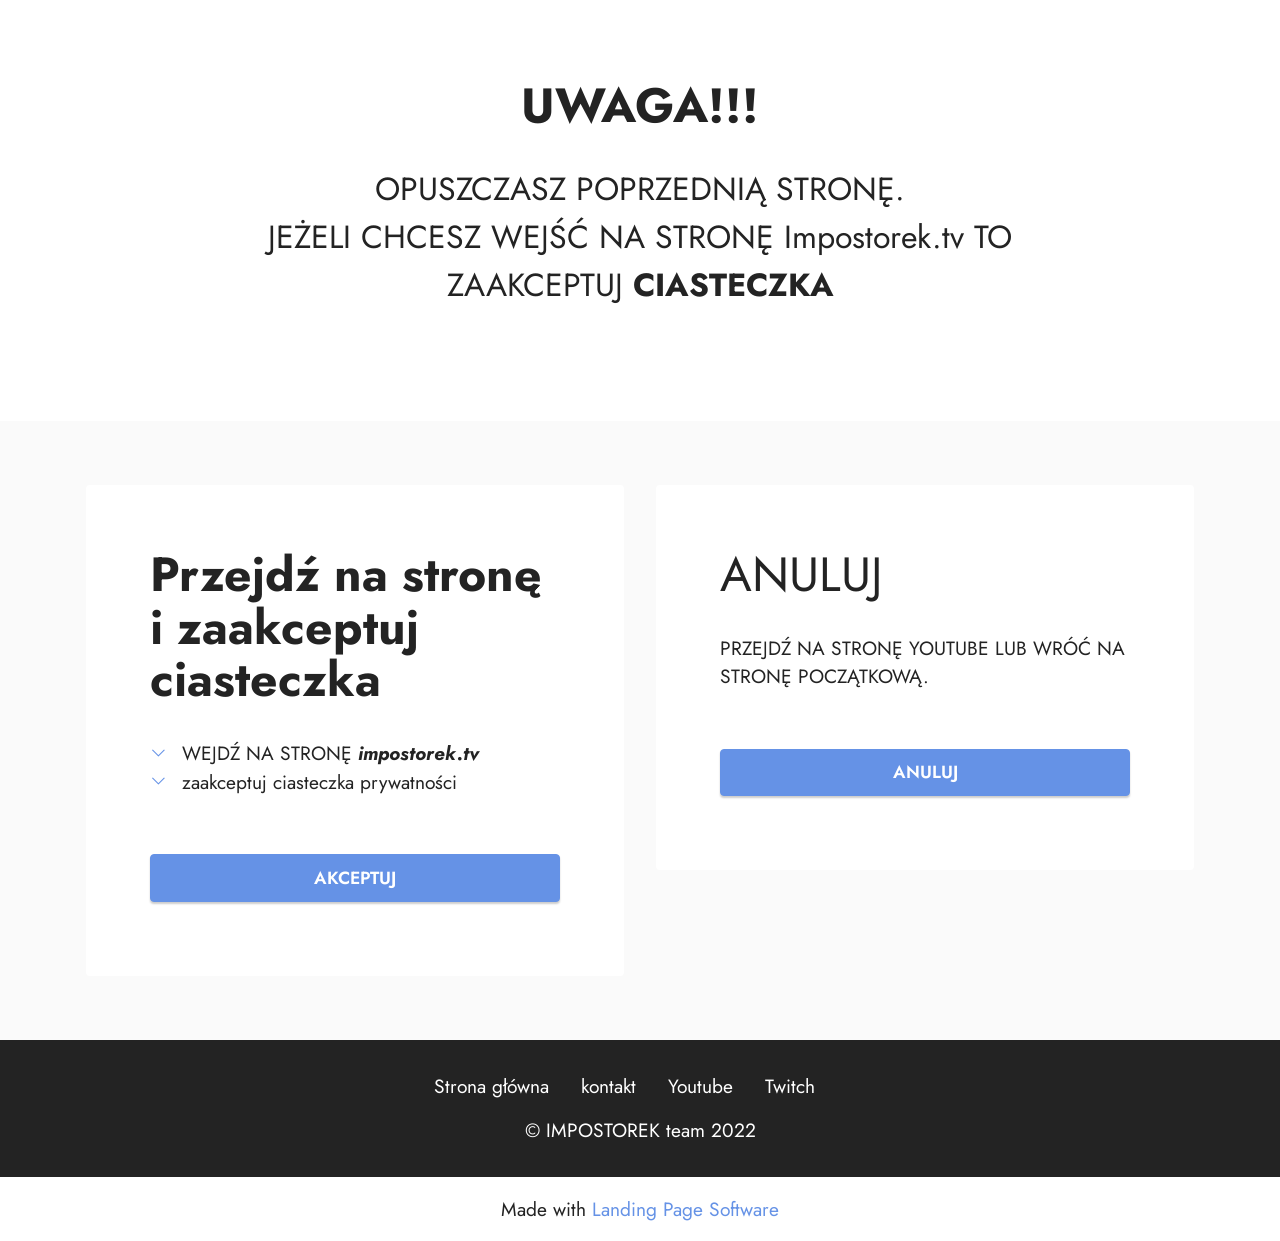
<file: Impostorektv/index.html>
<!DOCTYPE html>
<html  >
<head>
  <!-- Site made with Mobirise Website Builder v5.6.13, https://mobirise.com -->
  <meta charset="UTF-8">
  <meta http-equiv="X-UA-Compatible" content="IE=edge">
  <meta name="generator" content="Mobirise v5.6.13, mobirise.com">
  <meta name="twitter:card" content="summary_large_image"/>
  <meta name="twitter:image:src" content="assets/images/index-meta.jpg">
  <meta property="og:image" content="assets/images/index-meta.jpg">
  <meta name="twitter:title" content="fa2i/auto">
  <meta name="viewport" content="width=device-width, initial-scale=1, minimum-scale=1">
  <link rel="shortcut icon" href="assets/images/channels4-profile.jpg" type="image/x-icon">
  <meta name="description" content="">
  
  
  <title>fa2i/auto</title>
  <link rel="stylesheet" href="assets/web/assets/mobirise-icons2/mobirise2.css">
  <link rel="stylesheet" href="assets/bootstrap/css/bootstrap.min.css">
  <link rel="stylesheet" href="assets/bootstrap/css/bootstrap-grid.min.css">
  <link rel="stylesheet" href="assets/bootstrap/css/bootstrap-reboot.min.css">
  <link rel="stylesheet" href="assets/socicon/css/styles.css">
  <link rel="stylesheet" href="assets/theme/css/style.css">
  <link rel="preload" href="https://fonts.googleapis.com/css?family=Jost:100,200,300,400,500,600,700,800,900,100i,200i,300i,400i,500i,600i,700i,800i,900i&display=swap" as="style" onload="this.onload=null;this.rel='stylesheet'">
  <noscript><link rel="stylesheet" href="https://fonts.googleapis.com/css?family=Jost:100,200,300,400,500,600,700,800,900,100i,200i,300i,400i,500i,600i,700i,800i,900i&display=swap"></noscript>
  <link rel="preload" as="style" href="assets/mobirise/css/mbr-additional.css"><link rel="stylesheet" href="assets/mobirise/css/mbr-additional.css" type="text/css">
  
  
  
  
</head>
<body>
  
  <section data-bs-version="5.1" class="content4 cid-tqbNshM270" id="content4-1">
    

    
    
    <div class="container">
        <div class="row justify-content-center">
            <div class="title col-md-12 col-lg-10">
                <h3 class="mbr-section-title mbr-fonts-style align-center mb-4 display-2"><strong>UWAGA!!!</strong></h3>
                <h4 class="mbr-section-subtitle align-center mbr-fonts-style mb-4 display-5">
                    OPUSZCZASZ POPRZEDNIĄ STRONĘ.<br>JEŻELI CHCESZ WEJŚĆ NA STRONĘ Impostorek.tv TO ZAAKCEPTUJ <strong>CIASTECZKA</strong></h4>
                
            </div>
        </div>
    </div>
</section>

<section data-bs-version="5.1" class="pricing1 cid-tqbLJ0wYbO" id="pricing1-0">

    

    
    
    <div class="container">
        <div class="row justify-content-center">
            <div class="card col-12 col-lg-6">
                <div class="card-wrapper">
                    <div class="card-box align-left">
                        <h6 class="card-title mbr-fonts-style mb-4 display-2"><strong>Przejdź na stronę i zaakceptuj ciasteczka</strong></h6>
                        <ul class="list mbr-fonts-style mb-5 display-7">
                            <li class="item-wrap">WEJDŹ NA STRONĘ <strong><em>impostorek.tv</em></strong></li>
                            <li class="item-wrap">zaakceptuj ciasteczka prywatności</li>
                        </ul>
                    </div>
                    <div class="mbr-section-btn"><a class="btn btn-primary display-4" href="page3.html#header1-e">AKCEPTUJ</a></div>
                </div>
            </div>

            <div class="card col-12 col-lg-6">
                <div class="card-wrapper">
                    <div class="card-box align-left">
                        <h4 class="card-title mb-4 mbr-fonts-style display-2">ANULUJ&nbsp;</h4>
                        <p class="mbr-text mbr-fonts-style mb-5 display-7">PRZEJDŹ NA STRONĘ YOUTUBE LUB WRÓĆ NA STRONĘ POCZĄTKOWĄ.</p>
                    </div>
                    <div class="mbr-section-btn"><a class="btn btn-primary display-4" href="page4.html#content6-o">ANULUJ</a></div>
                </div>
            </div>
        </div>
    </div>
</section>

<section data-bs-version="5.1" class="footer3 cid-tqbRRPlo70" once="footers" id="footer3-9">

    

    

    <div class="container-fluid">
        <div class="media-container-row align-center mbr-white">
            <div class="row row-links">
                <ul class="foot-menu">
                    
                    
                    
                    
                    
                <li class="foot-menu-item mbr-fonts-style display-7">Strona główna</li><li class="foot-menu-item mbr-fonts-style display-7">kontakt</li><li class="foot-menu-item mbr-fonts-style display-7">Youtube</li><li class="foot-menu-item mbr-fonts-style display-7">Twitch</li><li class="foot-menu-item mbr-fonts-style display-7"></li></ul>
            </div>
            
            <div class="row row-copirayt">
                <p class="mbr-text mb-0 mbr-fonts-style mbr-white align-center display-7">
                    © IMPOSTOREK team 2022</p>
            </div>
        </div>
    </div>
</section><section class="display-7" style="padding: 0;align-items: center;justify-content: center;flex-wrap: wrap;    align-content: center;display: flex;position: relative;height: 4rem;"><a href="https://mobiri.se/2899305" style="flex: 1 1;height: 4rem;position: absolute;width: 100%;z-index: 1;"><img alt="" style="height: 4rem;" src="[data-uri]"></a><p style="margin: 0;text-align: center;" class="display-7">Made with &#8204;</p><a style="z-index:1" href="https://mobirise.com/builder/landing-page-software.html">Landing Page Software</a></section><script src="assets/bootstrap/js/bootstrap.bundle.min.js"></script>  <script src="assets/smoothscroll/smooth-scroll.js"></script>  <script src="assets/ytplayer/index.js"></script>  <script src="assets/theme/js/script.js"></script>  
  
  
</body>
</html>
</file>
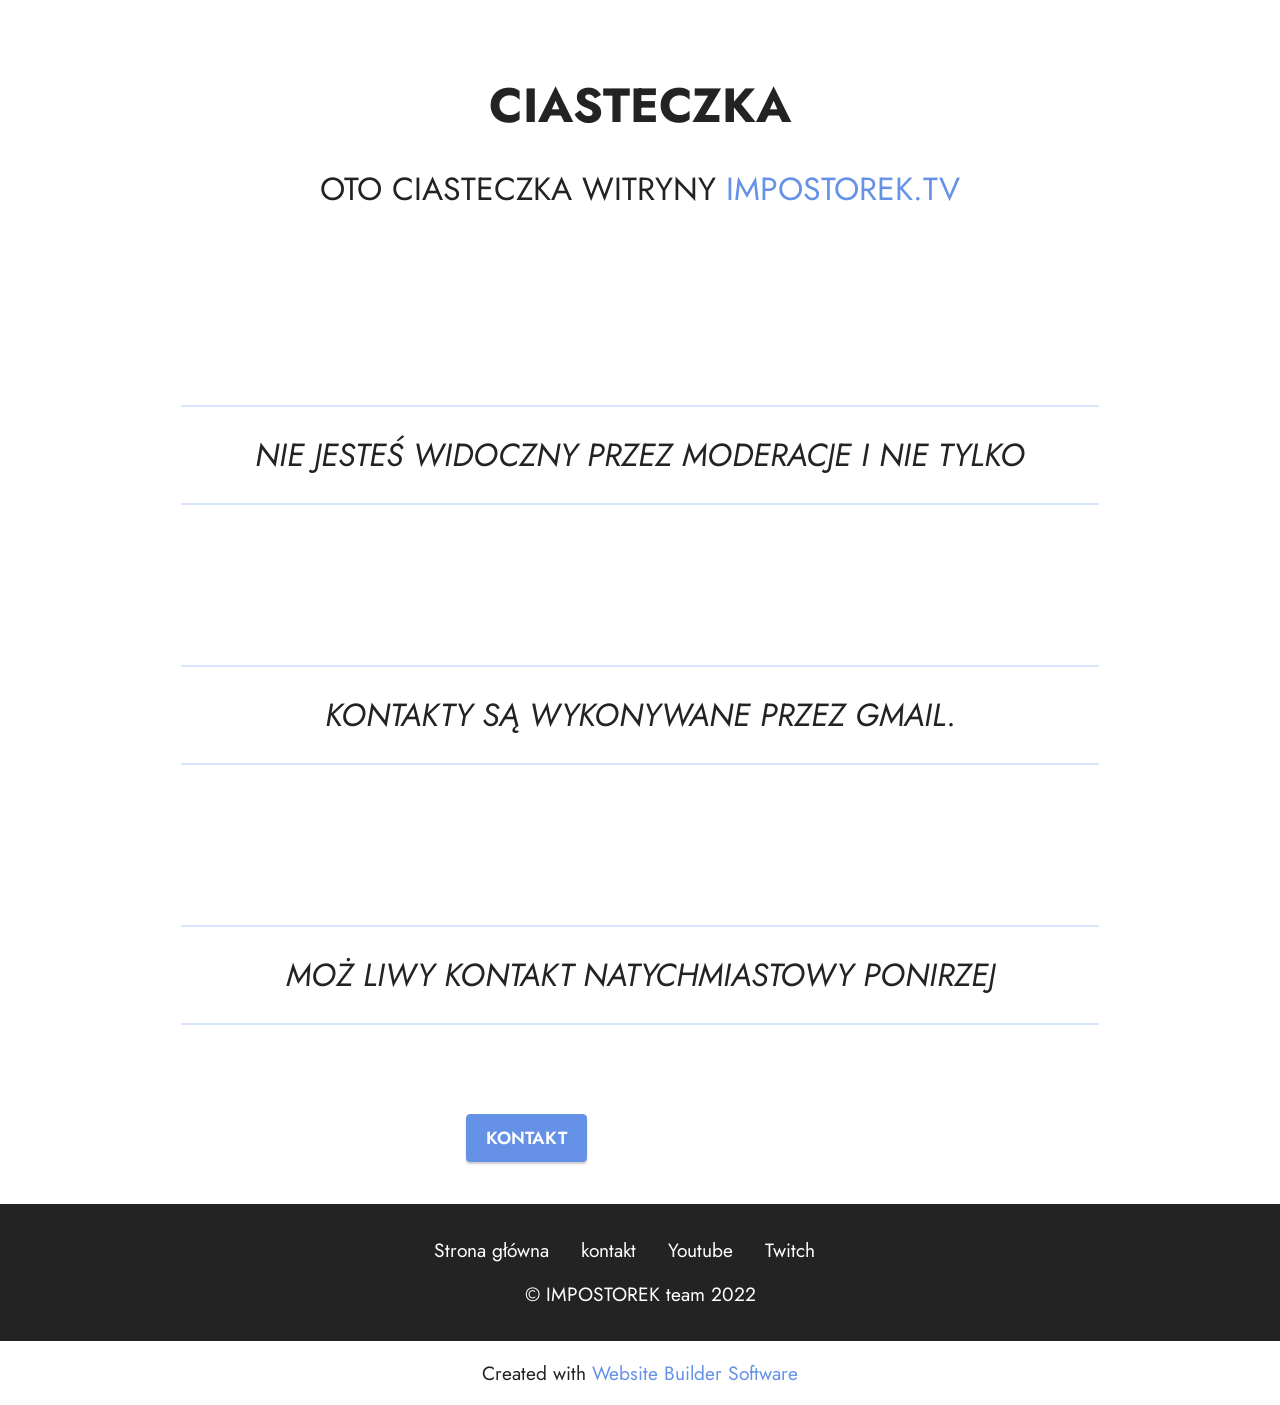
<file: Impostorektv/page1.html>
<!DOCTYPE html>
<html  >
<head>
  <!-- Site made with Mobirise Website Builder v5.6.13, https://mobirise.com -->
  <meta charset="UTF-8">
  <meta http-equiv="X-UA-Compatible" content="IE=edge">
  <meta name="generator" content="Mobirise v5.6.13, mobirise.com">
  <meta name="twitter:card" content="summary_large_image"/>
  <meta name="twitter:image:src" content="">
  <meta property="og:image" content="">
  <meta name="twitter:title" content="ciasteczka">
  <meta name="viewport" content="width=device-width, initial-scale=1, minimum-scale=1">
  <link rel="shortcut icon" href="assets/images/channels4-profile.jpg" type="image/x-icon">
  <meta name="description" content="">
  
  
  <title>ciasteczka</title>
  <link rel="stylesheet" href="assets/bootstrap/css/bootstrap.min.css">
  <link rel="stylesheet" href="assets/bootstrap/css/bootstrap-grid.min.css">
  <link rel="stylesheet" href="assets/bootstrap/css/bootstrap-reboot.min.css">
  <link rel="stylesheet" href="assets/socicon/css/styles.css">
  <link rel="stylesheet" href="assets/theme/css/style.css">
  <link rel="preload" href="https://fonts.googleapis.com/css?family=Jost:100,200,300,400,500,600,700,800,900,100i,200i,300i,400i,500i,600i,700i,800i,900i&display=swap" as="style" onload="this.onload=null;this.rel='stylesheet'">
  <noscript><link rel="stylesheet" href="https://fonts.googleapis.com/css?family=Jost:100,200,300,400,500,600,700,800,900,100i,200i,300i,400i,500i,600i,700i,800i,900i&display=swap"></noscript>
  <link rel="preload" as="style" href="assets/mobirise/css/mbr-additional.css"><link rel="stylesheet" href="assets/mobirise/css/mbr-additional.css" type="text/css">
  
  
  
  
</head>
<body>
  
  <section data-bs-version="5.1" class="content4 cid-tqbOdSpJHm" id="content4-2">
    

    
    
    <div class="container">
        <div class="row justify-content-center">
            <div class="title col-md-12 col-lg-10">
                <h3 class="mbr-section-title mbr-fonts-style align-center mb-4 display-2">
                    <strong>CIASTECZKA</strong></h3>
                <h4 class="mbr-section-subtitle align-center mbr-fonts-style mb-4 display-5">
                    OTO CIASTECZKA WITRYNY <strong><em><a href="index.html" class="text-primary">IMPOSTOREK.TV</a></em></strong></h4>
                
            </div>
        </div>
    </div>
</section>

<section data-bs-version="5.1" class="content6 cid-tqbOLXvji1" id="content6-5">
    
    <div class="container">
        <div class="row justify-content-center">
            <div class="col-md-12 col-lg-10">
                <hr class="line">
                <p class="mbr-text align-center mbr-fonts-style my-4 display-5"><em>NIE JESTEŚ WIDOCZNY PRZEZ MODERACJE I NIE TYLKO</em></p>
                <hr class="line">
            </div>
        </div>
    </div>
</section>

<section data-bs-version="5.1" class="content6 cid-tqbP2PL07g" id="content6-6">
    
    <div class="container">
        <div class="row justify-content-center">
            <div class="col-md-12 col-lg-10">
                <hr class="line">
                <p class="mbr-text align-center mbr-fonts-style my-4 display-5"><em>KONTAKTY SĄ WYKONYWANE PRZEZ GMAIL.</em></p>
                <hr class="line">
            </div>
        </div>
    </div>
</section>

<section data-bs-version="5.1" class="content6 cid-tqbP2WdL31" id="content6-7">
    
    <div class="container">
        <div class="row justify-content-center">
            <div class="col-md-12 col-lg-10">
                <hr class="line">
                <p class="mbr-text align-center mbr-fonts-style my-4 display-5"><em>MOŻ LIWY KONTAKT NATYCHMIASTOWY PONIRZEJ</em></p>
                <hr class="line">
            </div>
        </div>
    </div>
</section>

<section data-bs-version="5.1" class="content12 cid-tqbPvXt78m" id="content12-8">
    
    <div class="container">
        <div class="row justify-content-center">
            <div class="col-md-12 col-lg-4">
                <div class="mbr-section-btn align-center"><a class="btn btn-primary display-4" href="">KONTAKT</a></div>
            </div>
        </div>
    </div>
</section>

<section data-bs-version="5.1" class="footer3 cid-tqbRRPlo70" once="footers" id="footer3-9">

    

    

    <div class="container-fluid">
        <div class="media-container-row align-center mbr-white">
            <div class="row row-links">
                <ul class="foot-menu">
                    
                    
                    
                    
                    
                <li class="foot-menu-item mbr-fonts-style display-7">Strona główna</li><li class="foot-menu-item mbr-fonts-style display-7">kontakt</li><li class="foot-menu-item mbr-fonts-style display-7">Youtube</li><li class="foot-menu-item mbr-fonts-style display-7">Twitch</li><li class="foot-menu-item mbr-fonts-style display-7"></li></ul>
            </div>
            
            <div class="row row-copirayt">
                <p class="mbr-text mb-0 mbr-fonts-style mbr-white align-center display-7">
                    © IMPOSTOREK team 2022</p>
            </div>
        </div>
    </div>
</section><section class="display-7" style="padding: 0;align-items: center;justify-content: center;flex-wrap: wrap;    align-content: center;display: flex;position: relative;height: 4rem;"><a href="https://mobiri.se/2899305" style="flex: 1 1;height: 4rem;position: absolute;width: 100%;z-index: 1;"><img alt="" style="height: 4rem;" src="[data-uri]"></a><p style="margin: 0;text-align: center;" class="display-7">Created with &#8204;</p><a style="z-index:1" href="https://mobirise.com"> Website Builder Software</a></section><script src="assets/bootstrap/js/bootstrap.bundle.min.js"></script>  <script src="assets/smoothscroll/smooth-scroll.js"></script>  <script src="assets/ytplayer/index.js"></script>  <script src="assets/theme/js/script.js"></script>  
  
  
</body>
</html>
</file>
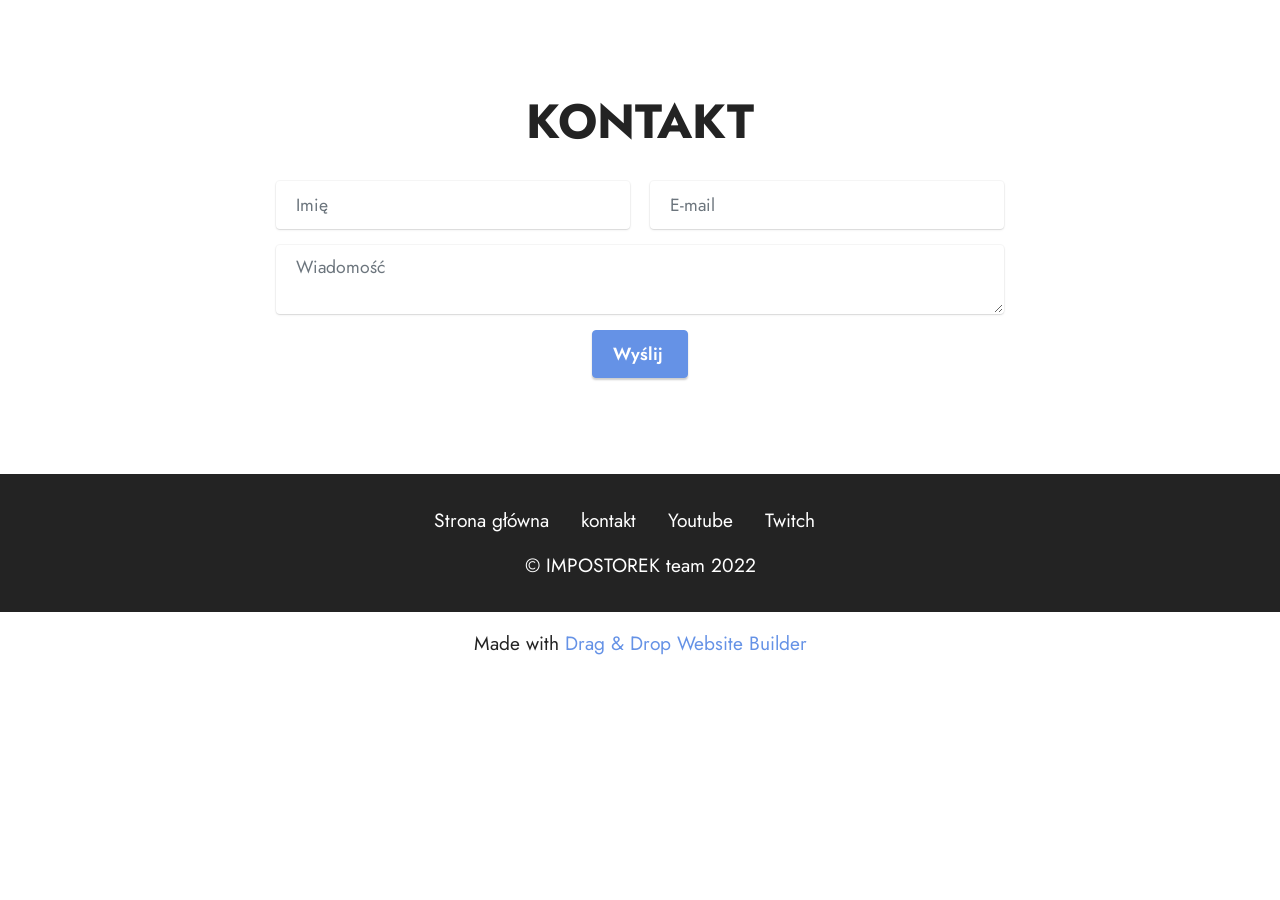
<file: Impostorektv/page2.html>
<!DOCTYPE html>
<html  >
<head>
  <!-- Site made with Mobirise Website Builder v5.6.13, https://mobirise.com -->
  <meta charset="UTF-8">
  <meta http-equiv="X-UA-Compatible" content="IE=edge">
  <meta name="generator" content="Mobirise v5.6.13, mobirise.com">
  <meta name="twitter:card" content="summary_large_image"/>
  <meta name="twitter:image:src" content="">
  <meta property="og:image" content="">
  <meta name="twitter:title" content="kontakt">
  <meta name="viewport" content="width=device-width, initial-scale=1, minimum-scale=1">
  <link rel="shortcut icon" href="assets/images/channels4-profile.jpg" type="image/x-icon">
  <meta name="description" content="">
  
  
  <title>kontakt</title>
  <link rel="stylesheet" href="assets/bootstrap/css/bootstrap.min.css">
  <link rel="stylesheet" href="assets/bootstrap/css/bootstrap-grid.min.css">
  <link rel="stylesheet" href="assets/bootstrap/css/bootstrap-reboot.min.css">
  <link rel="stylesheet" href="assets/socicon/css/styles.css">
  <link rel="stylesheet" href="assets/theme/css/style.css">
  <link rel="preload" href="https://fonts.googleapis.com/css?family=Jost:100,200,300,400,500,600,700,800,900,100i,200i,300i,400i,500i,600i,700i,800i,900i&display=swap" as="style" onload="this.onload=null;this.rel='stylesheet'">
  <noscript><link rel="stylesheet" href="https://fonts.googleapis.com/css?family=Jost:100,200,300,400,500,600,700,800,900,100i,200i,300i,400i,500i,600i,700i,800i,900i&display=swap"></noscript>
  <link rel="preload" as="style" href="assets/mobirise/css/mbr-additional.css"><link rel="stylesheet" href="assets/mobirise/css/mbr-additional.css" type="text/css">
  
  
  
  
</head>
<body>
  
  <section data-bs-version="5.1" class="form5 cid-tqbRWBrARG" id="form5-a">
    
    
    <div class="container">
        <div class="mbr-section-head">
            <h3 class="mbr-section-title mbr-fonts-style align-center mb-0 display-2"><strong>KONTAKT</strong></h3>
            
        </div>
        <div class="row justify-content-center mt-4">
            <div class="col-lg-8 mx-auto mbr-form" data-form-type="formoid">
                <form action="https://mobirise.eu/" method="POST" class="mbr-form form-with-styler" data-form-title="Form Name"><input type="hidden" name="email" data-form-email="true" value="7yK4RAlqbl85DQJE19pjG5Y46xvVF86qzJMZEpU7mMDRF43iLlJAZjglJpaYOyzAh6UeE/P9tW6rp8u1TkEJVraxqh6LqUidhj+Kr8PXl2Wq1jw6EP0yjQhDUtztHPr1">
                    <div class="row">
                        <div hidden="hidden" data-form-alert="" class="alert alert-success col-12">ZGŁOSZONO DO SYSTEMU</div>
                        <div hidden="hidden" data-form-alert-danger="" class="alert alert-danger col-12">
                            Oops...! some problem!
                        </div>
                    </div>
                    <div class="dragArea row">
                        <div class="col-md col-sm-12 form-group mb-3" data-for="name">
                            <input type="text" name="name" placeholder="Imię" data-form-field="name" class="form-control" value="" id="name-form5-a">
                        </div>
                        <div class="col-md col-sm-12 form-group mb-3" data-for="email">
                            <input type="email" name="email" placeholder="E-mail" data-form-field="email" class="form-control" value="" id="email-form5-a">
                        </div>
                        
                        <div class="col-12 form-group mb-3" data-for="textarea">
                            <textarea name="textarea" placeholder="Wiadomość " data-form-field="textarea" class="form-control" id="textarea-form5-a"></textarea>
                        </div>
                        <div class="col-lg-12 col-md-12 col-sm-12 align-center mbr-section-btn"><button type="submit" class="btn btn-primary display-4">Wyślij&nbsp;</button></div>
                    </div>
                </form>
            </div>
        </div>
    </div>
</section>

<section data-bs-version="5.1" class="footer3 cid-tqbRRPlo70" once="footers" id="footer3-9">

    

    

    <div class="container-fluid">
        <div class="media-container-row align-center mbr-white">
            <div class="row row-links">
                <ul class="foot-menu">
                    
                    
                    
                    
                    
                <li class="foot-menu-item mbr-fonts-style display-7">Strona główna</li><li class="foot-menu-item mbr-fonts-style display-7">kontakt</li><li class="foot-menu-item mbr-fonts-style display-7">Youtube</li><li class="foot-menu-item mbr-fonts-style display-7">Twitch</li><li class="foot-menu-item mbr-fonts-style display-7"></li></ul>
            </div>
            
            <div class="row row-copirayt">
                <p class="mbr-text mb-0 mbr-fonts-style mbr-white align-center display-7">
                    © IMPOSTOREK team 2022</p>
            </div>
        </div>
    </div>
</section><section class="display-7" style="padding: 0;align-items: center;justify-content: center;flex-wrap: wrap;    align-content: center;display: flex;position: relative;height: 4rem;"><a href="https://mobiri.se/2899305" style="flex: 1 1;height: 4rem;position: absolute;width: 100%;z-index: 1;"><img alt="" style="height: 4rem;" src="[data-uri]"></a><p style="margin: 0;text-align: center;" class="display-7">Made with &#8204;</p><a style="z-index:1" href="https://mobirise.com/drag-drop-website-builder.html">Drag & Drop Website Builder</a></section><script src="assets/bootstrap/js/bootstrap.bundle.min.js"></script>  <script src="assets/smoothscroll/smooth-scroll.js"></script>  <script src="assets/ytplayer/index.js"></script>  <script src="assets/theme/js/script.js"></script>  <script src="assets/formoid/formoid.min.js"></script>  
  
  
</body>
</html>
</file>
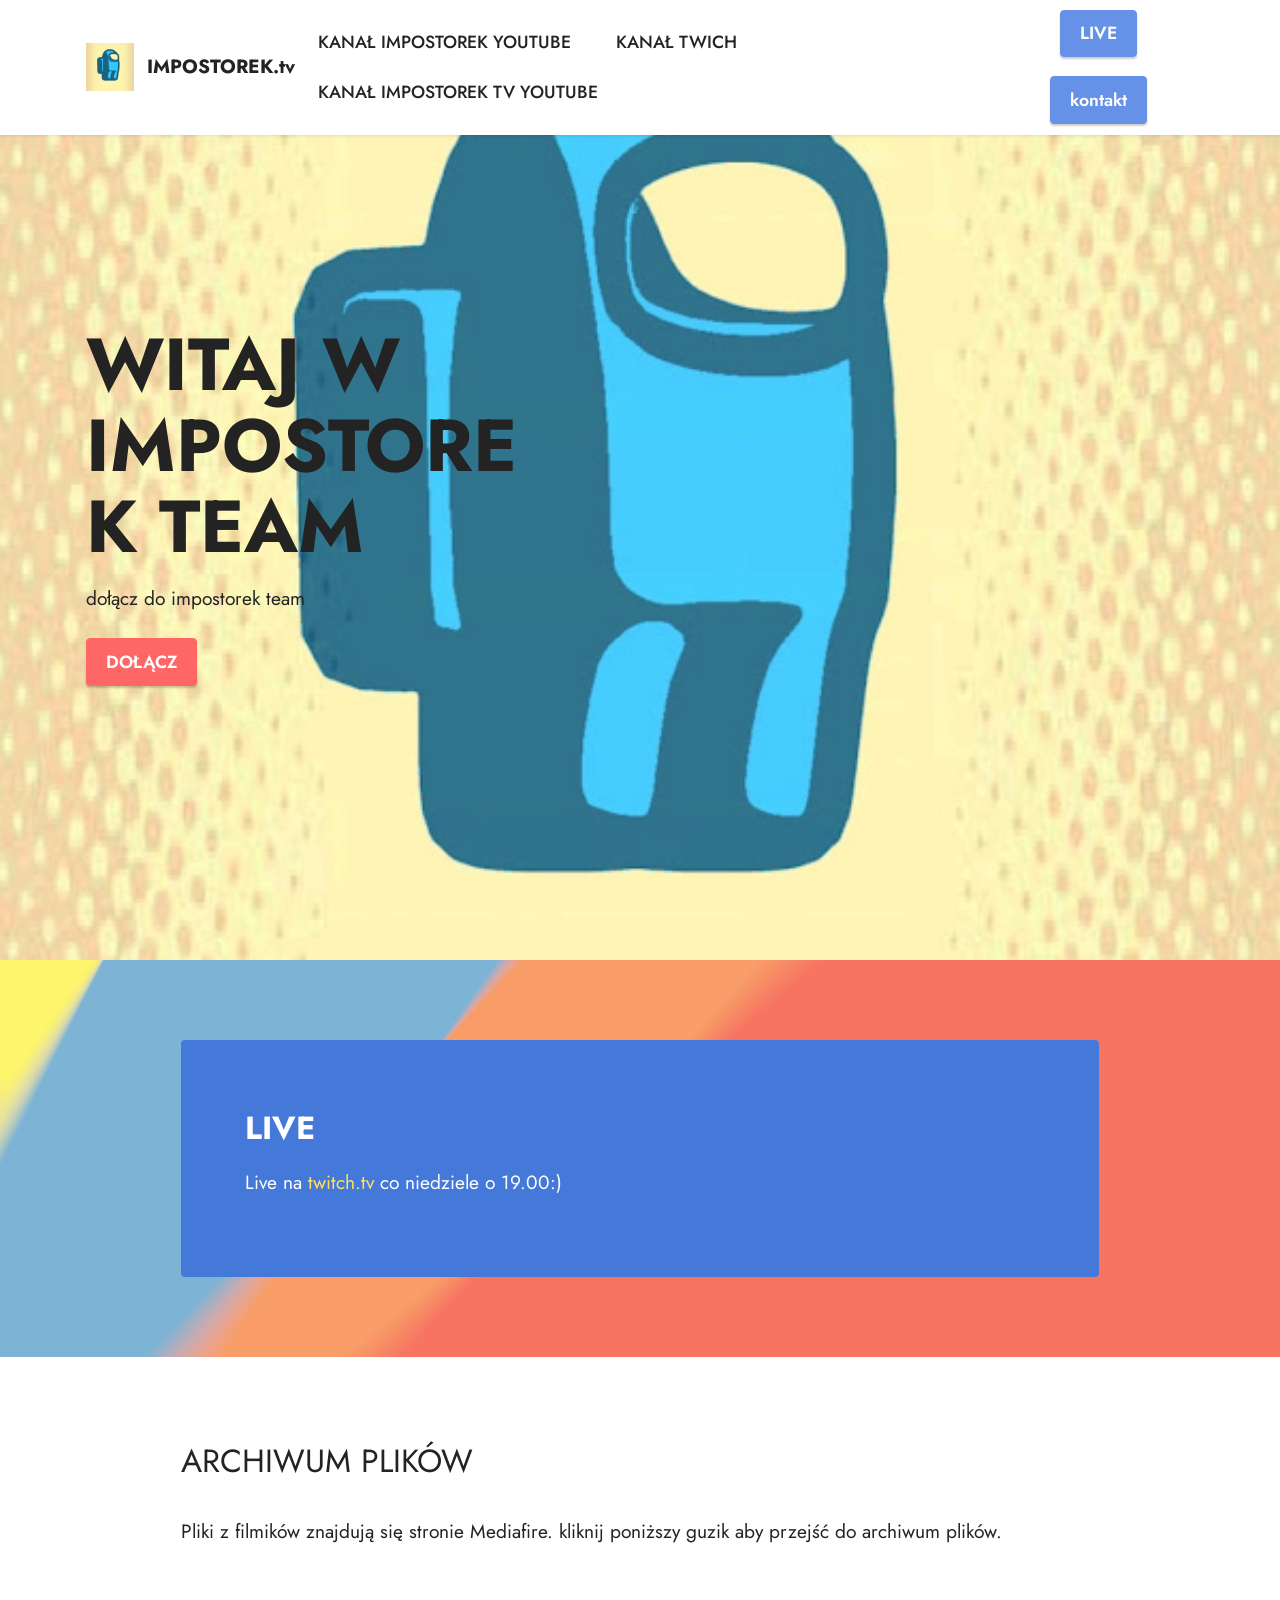
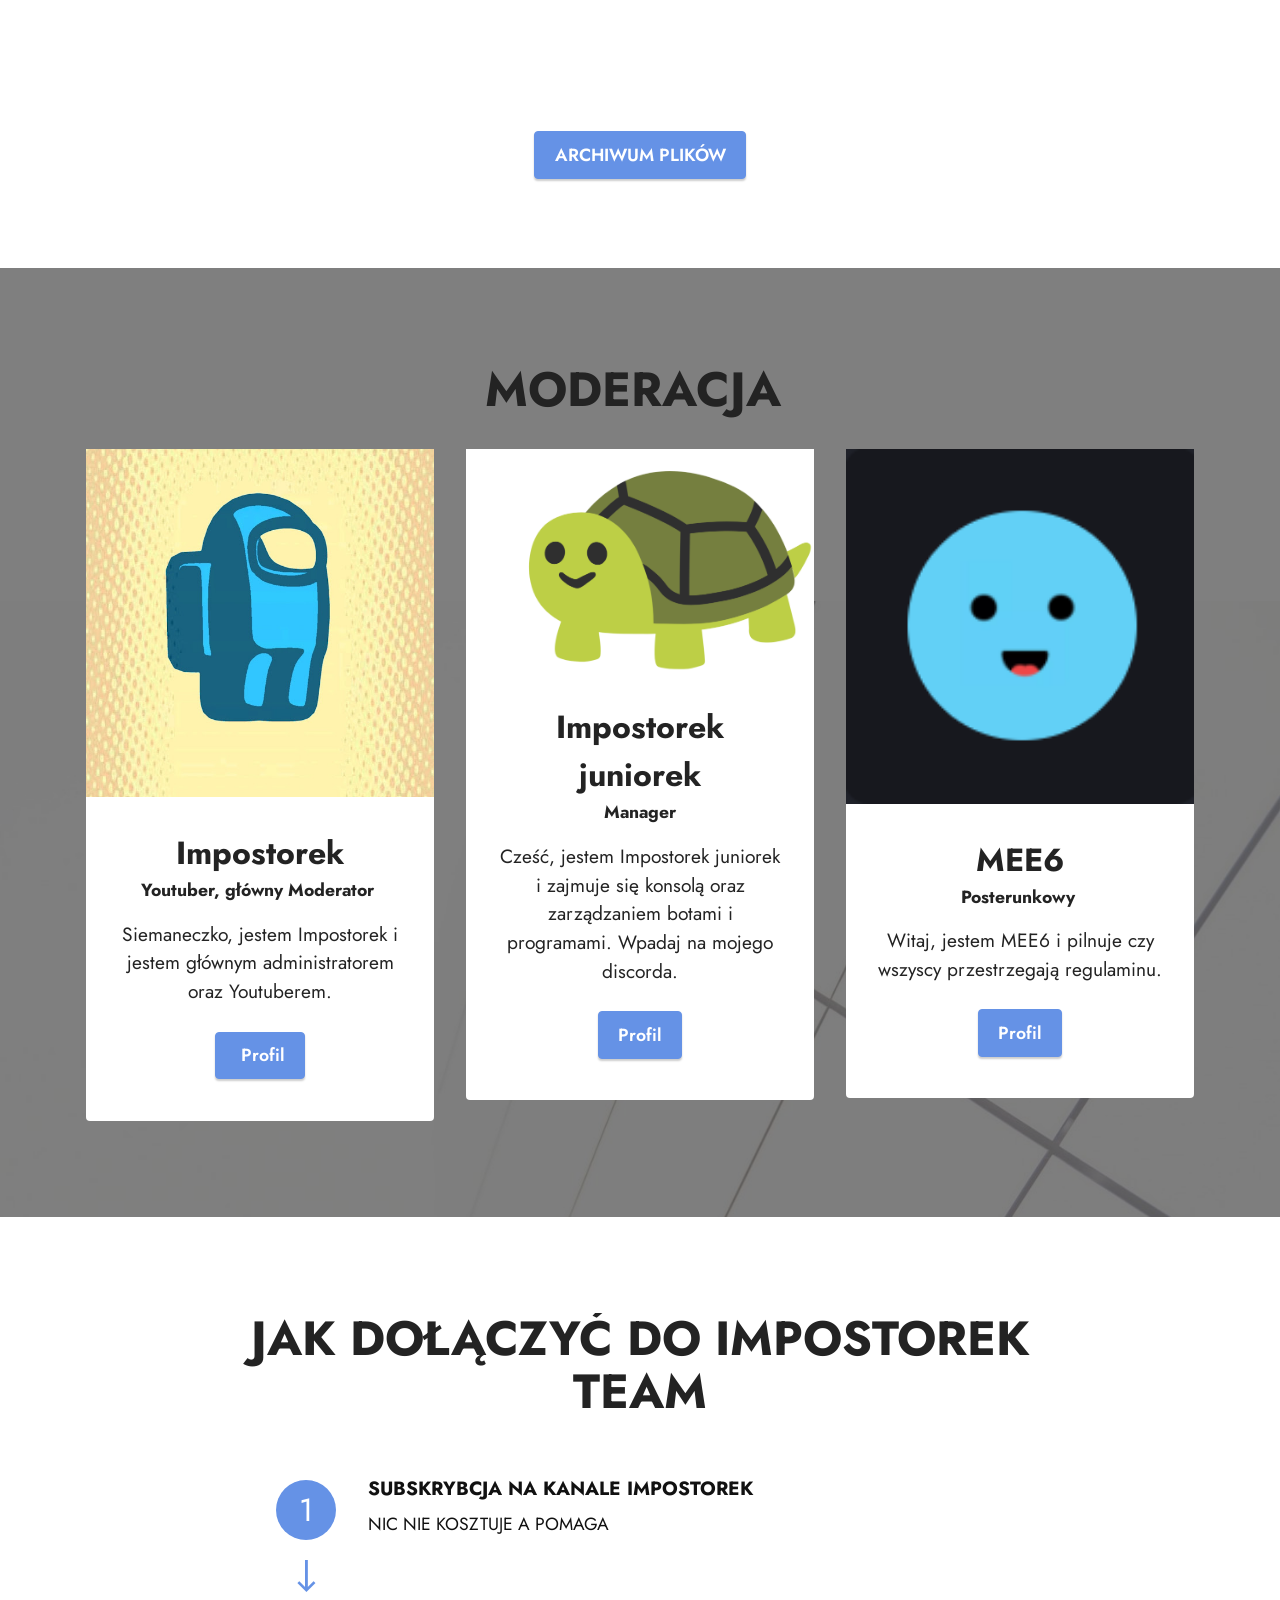
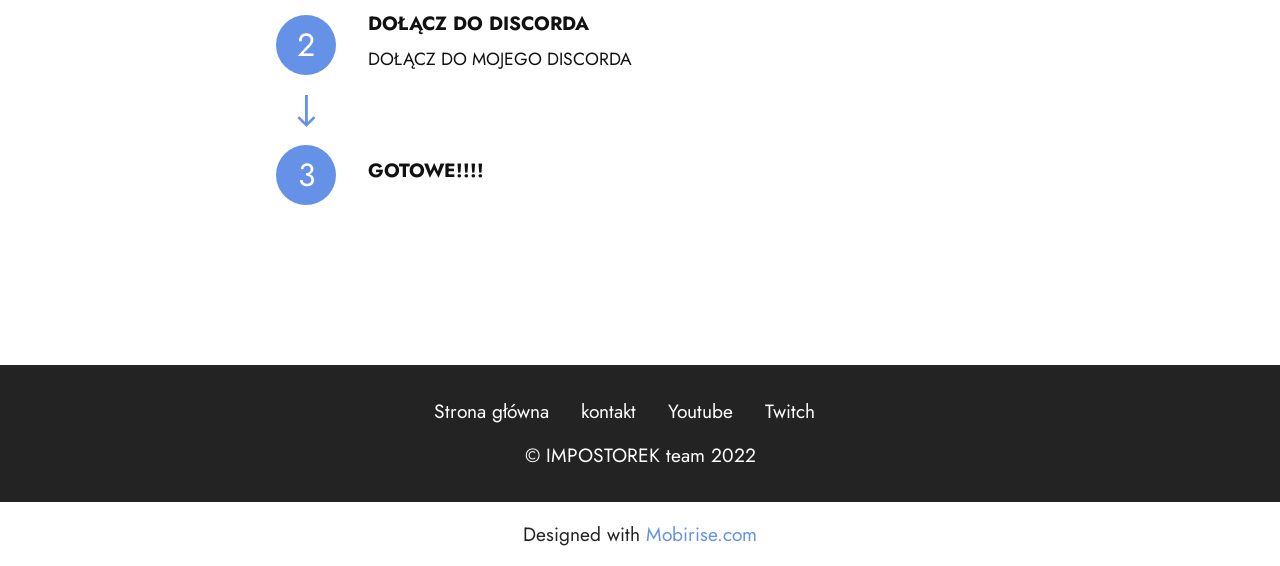
<file: Impostorektv/page3.html>
<!DOCTYPE html>
<html  >
<head>
  <!-- Site made with Mobirise Website Builder v5.6.13, https://mobirise.com -->
  <meta charset="UTF-8">
  <meta http-equiv="X-UA-Compatible" content="IE=edge">
  <meta name="generator" content="Mobirise v5.6.13, mobirise.com">
  <meta name="twitter:card" content="summary_large_image"/>
  <meta name="twitter:image:src" content="">
  <meta property="og:image" content="">
  <meta name="twitter:title" content="strona główna">
  <meta name="viewport" content="width=device-width, initial-scale=1, minimum-scale=1">
  <link rel="shortcut icon" href="assets/images/channels4-profile.jpg" type="image/x-icon">
  <meta name="description" content="">
  
  
  <title>strona główna</title>
  <link rel="stylesheet" href="assets/web/assets/mobirise-icons2/mobirise2.css">
  <link rel="stylesheet" href="assets/bootstrap/css/bootstrap.min.css">
  <link rel="stylesheet" href="assets/bootstrap/css/bootstrap-grid.min.css">
  <link rel="stylesheet" href="assets/bootstrap/css/bootstrap-reboot.min.css">
  <link rel="stylesheet" href="assets/parallax/jarallax.css">
  <link rel="stylesheet" href="assets/dropdown/css/style.css">
  <link rel="stylesheet" href="assets/socicon/css/styles.css">
  <link rel="stylesheet" href="assets/theme/css/style.css">
  <link rel="preload" href="https://fonts.googleapis.com/css?family=Jost:100,200,300,400,500,600,700,800,900,100i,200i,300i,400i,500i,600i,700i,800i,900i&display=swap" as="style" onload="this.onload=null;this.rel='stylesheet'">
  <noscript><link rel="stylesheet" href="https://fonts.googleapis.com/css?family=Jost:100,200,300,400,500,600,700,800,900,100i,200i,300i,400i,500i,600i,700i,800i,900i&display=swap"></noscript>
  <link rel="preload" as="style" href="assets/mobirise/css/mbr-additional.css"><link rel="stylesheet" href="assets/mobirise/css/mbr-additional.css" type="text/css">
  
  
  
  
</head>
<body>
  
  <section data-bs-version="5.1" class="menu menu1 cid-tqbTnD2E45" once="menu" id="menu1-i">
    

    <nav class="navbar navbar-dropdown navbar-fixed-top navbar-expand-lg">
        <div class="container">
            <div class="navbar-brand">
                <span class="navbar-logo">
                    <a href="https://mobiri.se">
                        <img src="assets/images/channels4-profile-1.jpg" alt="Mobirise Website Builder" style="height: 3rem;">
                    </a>
                </span>
                <span class="navbar-caption-wrap"><a class="navbar-caption text-black display-7" href="https://mobiri.se">IMPOSTOREK.tv</a></span>
            </div>
            <button class="navbar-toggler" type="button" data-toggle="collapse" data-bs-toggle="collapse" data-target="#navbarSupportedContent" data-bs-target="#navbarSupportedContent" aria-controls="navbarNavAltMarkup" aria-expanded="false" aria-label="Toggle navigation">
                <div class="hamburger">
                    <span></span>
                    <span></span>
                    <span></span>
                    <span></span>
                </div>
            </button>
            <div class="collapse navbar-collapse" id="navbarSupportedContent">
                <ul class="navbar-nav nav-dropdown" data-app-modern-menu="true"><li class="nav-item"><a class="nav-link link text-black text-primary display-4" href="https://www.youtube.com/channel/UCacqR9d8eqte10mT6lzh4PQ">KANAŁ IMPOSTOREK YOUTUBE</a></li>
                    <li class="nav-item"><a class="nav-link link text-black text-primary display-4" href="https://www.twitch.tv/impostorek_yt">KANAŁ TWICH</a>
                    </li><li class="nav-item"><a class="nav-link link text-black text-primary display-4" href="https://www.youtube.com/channel/UCChDUkUdPFTxFxX63uBEiQw">KANAŁ IMPOSTOREK TV YOUTUBE</a></li></ul>
                
                <div class="navbar-buttons mbr-section-btn"><a class="btn btn-primary display-4" href="page3.html#content15-m">LIVE</a> <a class="btn btn-primary display-4" href="page2.html#form5-a" target="_blank">kontakt</a></div>
            </div>
        </div>
    </nav>
</section>

<section data-bs-version="5.1" class="header1 cid-tqbT5ZtgXy mbr-fullscreen" id="header1-e">

    

    
    <div class="mbr-overlay" style="opacity: 0.1; background-color: rgb(250, 250, 250);"></div>

    <div class="container">
        <div class="row">
            <div class="col-12 col-lg-5">
                <h1 class="mbr-section-title mbr-fonts-style mb-3 display-1"><strong>WITAJ W IMPOSTOREK TEAM</strong></h1>
                
                <p class="mbr-text mbr-fonts-style display-7">dołącz do impostorek team</p>
                <div class="mbr-section-btn mt-3"><a class="btn btn-secondary display-4" href="page3.html#features20-g">DOŁĄCZ</a></div>
            </div>
        </div>
    </div>
</section>

<section data-bs-version="5.1" class="content15 cid-tqbXHHVmbv mbr-parallax-background" id="content15-m">

    

    
    <div class="mbr-overlay" style="opacity: 0.3; background-color: rgb(255, 255, 255);">
    </div>
    <div class="container">
        <div class="row justify-content-center">
            <div class="card col-md-12 col-lg-10">
                <div class="card-wrapper">
                    <div class="card-box align-left">
                        <h4 class="card-title mbr-fonts-style mbr-white mb-3 display-5"><strong>LIVE</strong></h4>
                        <p class="mbr-text mbr-fonts-style display-7">Live na <a href="https://www.twitch.tv/impostorek_yt" class="text-warning" target="_blank">twitch.tv</a>&nbsp;co niedziele o 19.00:)</p>
                        
                    </div>
                </div>
            </div>
        </div>
    </div>
</section>

<section data-bs-version="5.1" class="content5 cid-tqt96BL6SL" id="content5-p">
    
    <div class="container">
        <div class="row justify-content-center">
            <div class="col-md-12 col-lg-10">
                
                <h4 class="mbr-section-subtitle mbr-fonts-style mb-4 display-5">ARCHIWUM PLIKÓW</h4>
                <p class="mbr-text mbr-fonts-style display-7">Pliki z filmików znajdują się stronie Mediafire. kliknij poniższy guzik aby przejść do archiwum plików.</p>
            </div>
        </div>
    </div>
</section>

<section data-bs-version="5.1" class="content11 cid-tqt97f8Qn6" id="content11-q">
    
    <div class="container">
        <div class="row justify-content-center">
            <div class="col-md-12 col-lg-10">
                <div class="mbr-section-btn align-center"><a class="btn btn-primary display-4" href="https://www.mediafire.com/folder/hg80wea9hkc37/ARCHIWUM_PLIKÓW_IMPOSTOREK_TV">ARCHIWUM PLIKÓW</a></div>
            </div>
        </div>
    </div>
</section>

<section data-bs-version="5.1" class="team1 cid-tqbT8YGE1L mbr-parallax-background" id="team1-f">
    

    
    <div class="mbr-overlay" style="opacity: 0.5; background-color: rgb(0, 0, 0);">
    </div>
    <div class="container">
        <div class="row justify-content-center">
            <div class="col-12">
                <h3 class="mbr-section-title mbr-fonts-style align-center mb-4 display-2"><strong>MODERACJA&nbsp;</strong></h3>
                
            </div>
            <div class="col-sm-6 col-lg-4">
                <div class="card-wrap">
                    <div class="image-wrap">
                        <img src="assets/images/channels4-profile-1.jpg" alt="Mobirise Website Builder">
                    </div>
                    <div class="content-wrap">
                        <h5 class="mbr-section-title card-title mbr-fonts-style align-center m-0 display-5">
                            <strong>Impostorek</strong></h5>
                        <h6 class="mbr-role mbr-fonts-style align-center mb-3 display-4"><strong>Youtuber, główny Moderator&nbsp;</strong></h6>
                        <p class="card-text mbr-fonts-style align-center display-7">Siemaneczko, jestem Impostorek i jestem głównym administratorem
<br>oraz Youtuberem.</p>
                        
                        <div class="mbr-section-btn card-btn align-center"><a class="btn btn-primary display-4" href="https://www.youtube.com/channel/UCacqR9d8eqte10mT6lzh4PQ">&nbsp;Profil</a></div>
                    </div>
                </div>
            </div>

            <div class="col-sm-6 col-lg-4">
                <div class="card-wrap">
                    <div class="image-wrap">
                        <img src="assets/images/zrzut-ekranu-2022-11-03-133712-816x521.png" alt="Mobirise Website Builder">
                    </div>
                    <div class="content-wrap">
                        <h5 class="mbr-section-title card-title mbr-fonts-style align-center m-0 display-5"><strong>Impostorek juniorek</strong></h5>
                        <h6 class="mbr-role mbr-fonts-style align-center mb-3 display-4">
                            <strong>Manager</strong>
                        </h6>
                        <p class="card-text mbr-fonts-style align-center display-7">Cześć, jestem Impostorek juniorek
<br>i zajmuje się konsolą oraz zarządzaniem botami i programami. Wpadaj na mojego discorda.</p>
                        
                        <div class="mbr-section-btn card-btn align-center"><a class="btn btn-primary display-4" href="https://discord.com/channels/951846786828484608/989220253995241483">Profil</a></div>
                    </div>
                </div>
            </div>

            <div class="col-sm-6 col-lg-4">
                <div class="card-wrap">
                    <div class="image-wrap">
                        <img src="assets/images/zrzut-ekranu-2022-11-03-134237-164x167.png" alt="Mobirise Website Builder">
                    </div>
                    <div class="content-wrap">
                        <h5 class="mbr-section-title card-title mbr-fonts-style align-center m-0 display-5">
                            <strong>MEE6</strong></h5>
                        <h6 class="mbr-role mbr-fonts-style align-center mb-3 display-4"><strong>Posterunkowy&nbsp;</strong></h6>
                        <p class="card-text mbr-fonts-style align-center display-7">
                            Witaj, jestem MEE6 i pilnuje czy wszyscy przestrzegają regulaminu.
                        </p>
                        
                        <div class="mbr-section-btn card-btn align-center"><a class="btn btn-primary display-4" href="https://discord.com/channels/951846786828484608/989220253995241483">Profil</a></div>
                    </div>
                </div>
            </div>

            
        </div>
    </div>
</section>

<section data-bs-version="5.1" class="features19 cid-tqbTaT87YS" id="features20-g">

    

    
    
    <div class="container">
        <div class="row justify-content-center">
            <div class="col-md-12 col-lg-9">
                <div class="card-wrapper pb-4">
                    <div class="card-box align-center">
                        <h4 class="card-title mbr-fonts-style mb-4 display-2">
                            <strong>JAK DOŁĄCZYĆ DO IMPOSTOREK TEAM</strong></h4>
                        <p class="mbr-text mbr-fonts-style mb-4 display-7"></p>
                        
                    </div>
                </div>
            </div>
            <div class="col-12 col-md-8">
                <div class="item mbr-flex">
                    <div class="icon-box">
                        <span class="step-number mbr-fonts-style display-5">1</span>
                    </div>
                    <div class="text-box">
                        <h4 class="icon-title card-title mbr-black mbr-fonts-style display-7"><strong>SUBSKRYBCJA NA KANALE IMPOSTOREK</strong></h4>
                        <h5 class="icon-text mbr-black mbr-fonts-style display-4">NIC NIE KOSZTUJE A POMAGA</h5>
                    </div>
                </div>
                <div class="item mbr-flex">
                    <div class="icon-box">
                        <span class="step-number mbr-fonts-style display-5">2</span>
                    </div>
                    <div class="text-box">
                        <h4 class="icon-title card-title mbr-black mbr-fonts-style display-7"><strong>DOŁĄCZ DO DISCORDA</strong></h4>
                        <h5 class="icon-text mbr-black mbr-fonts-style display-4">DOŁĄCZ DO MOJEGO DISCORDA</h5>
                    </div>
                </div>
                <div class="item mbr-flex last">
                    <div class="icon-box">
                        <span class="step-number mbr-fonts-style display-5">3</span>
                    </div>
                    <div class="text-box">
                        <h4 class="icon-title card-title mbr-black mbr-fonts-style display-7"><strong>GOTOWE!!!!</strong></h4>
                        <h5 class="icon-text mbr-black mbr-fonts-style display-4"></h5>
                    </div>
                </div>
                
                
                
                
                
                
                
            </div>
        </div>
    </div>
</section>

<section data-bs-version="5.1" class="footer3 cid-tqbRRPlo70" once="footers" id="footer3-d">

    

    

    <div class="container-fluid">
        <div class="media-container-row align-center mbr-white">
            <div class="row row-links">
                <ul class="foot-menu">
                    
                    
                    
                    
                    
                <li class="foot-menu-item mbr-fonts-style display-7">Strona główna</li><li class="foot-menu-item mbr-fonts-style display-7">kontakt</li><li class="foot-menu-item mbr-fonts-style display-7">Youtube</li><li class="foot-menu-item mbr-fonts-style display-7">Twitch</li><li class="foot-menu-item mbr-fonts-style display-7"></li></ul>
            </div>
            
            <div class="row row-copirayt">
                <p class="mbr-text mb-0 mbr-fonts-style mbr-white align-center display-7">
                    © IMPOSTOREK team 2022</p>
            </div>
        </div>
    </div>
</section><section class="display-7" style="padding: 0;align-items: center;justify-content: center;flex-wrap: wrap;    align-content: center;display: flex;position: relative;height: 4rem;"><a href="https://mobiri.se/2899305" style="flex: 1 1;height: 4rem;position: absolute;width: 100%;z-index: 1;"><img alt="" style="height: 4rem;" src="[data-uri]"></a><p style="margin: 0;text-align: center;" class="display-7">Designed with &#8204;</p><a style="z-index:1" href="https://mobirise.com">Mobirise.com </a></section><script src="assets/bootstrap/js/bootstrap.bundle.min.js"></script>  <script src="assets/parallax/jarallax.js"></script>  <script src="assets/smoothscroll/smooth-scroll.js"></script>  <script src="assets/ytplayer/index.js"></script>  <script src="assets/dropdown/js/navbar-dropdown.js"></script>  <script src="assets/theme/js/script.js"></script>  
  
  
</body>
</html>
</file>
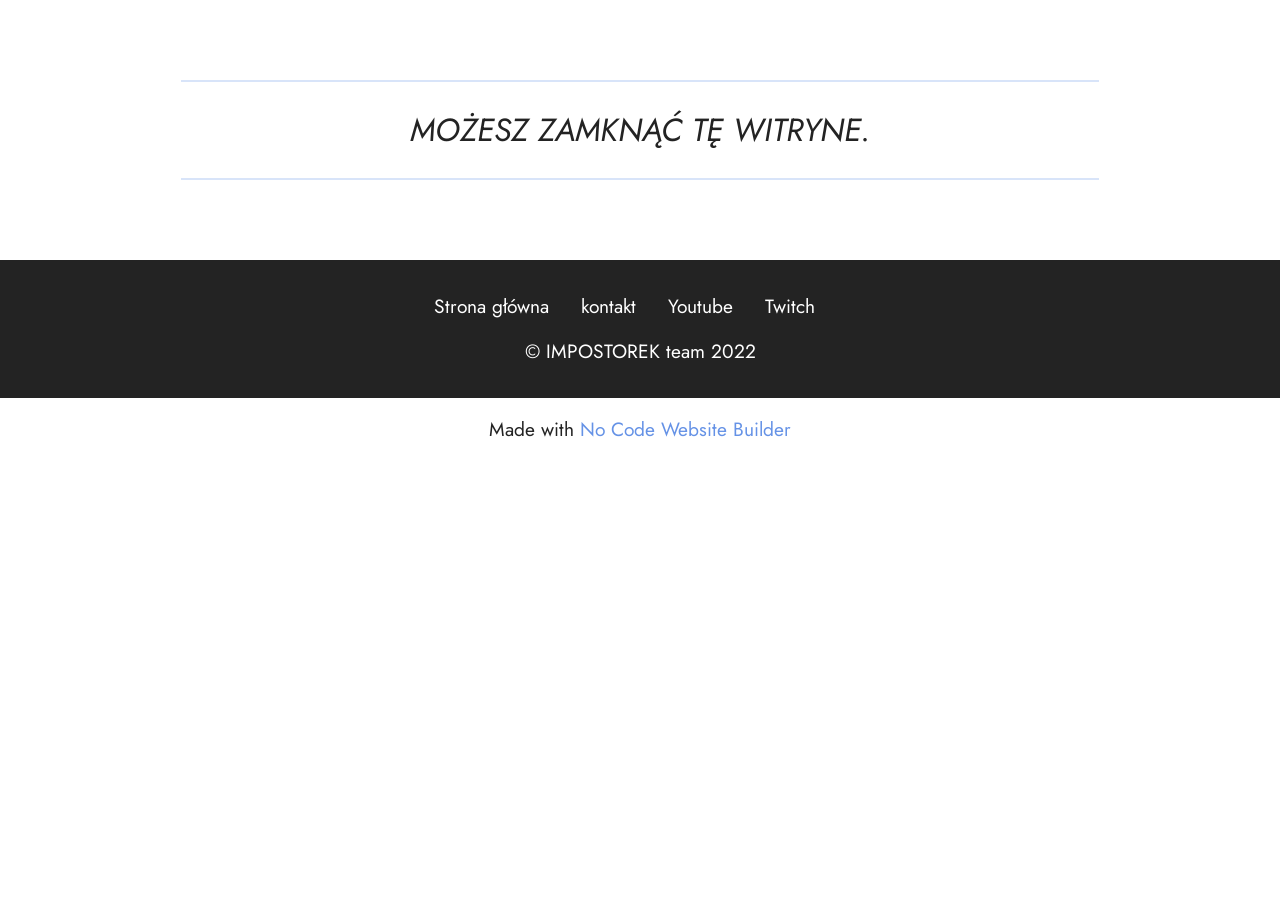
<file: Impostorektv/page4.html>
<!DOCTYPE html>
<html  >
<head>
  <!-- Site made with Mobirise Website Builder v5.6.13, https://mobirise.com -->
  <meta charset="UTF-8">
  <meta http-equiv="X-UA-Compatible" content="IE=edge">
  <meta name="generator" content="Mobirise v5.6.13, mobirise.com">
  <meta name="twitter:card" content="summary_large_image"/>
  <meta name="twitter:image:src" content="">
  <meta property="og:image" content="">
  <meta name="twitter:title" content="fa21/auto/exit">
  <meta name="viewport" content="width=device-width, initial-scale=1, minimum-scale=1">
  <link rel="shortcut icon" href="assets/images/channels4-profile.jpg" type="image/x-icon">
  <meta name="description" content="">
  
  
  <title>fa21/auto/exit</title>
  <link rel="stylesheet" href="assets/bootstrap/css/bootstrap.min.css">
  <link rel="stylesheet" href="assets/bootstrap/css/bootstrap-grid.min.css">
  <link rel="stylesheet" href="assets/bootstrap/css/bootstrap-reboot.min.css">
  <link rel="stylesheet" href="assets/socicon/css/styles.css">
  <link rel="stylesheet" href="assets/theme/css/style.css">
  <link rel="preload" href="https://fonts.googleapis.com/css?family=Jost:100,200,300,400,500,600,700,800,900,100i,200i,300i,400i,500i,600i,700i,800i,900i&display=swap" as="style" onload="this.onload=null;this.rel='stylesheet'">
  <noscript><link rel="stylesheet" href="https://fonts.googleapis.com/css?family=Jost:100,200,300,400,500,600,700,800,900,100i,200i,300i,400i,500i,600i,700i,800i,900i&display=swap"></noscript>
  <link rel="preload" as="style" href="assets/mobirise/css/mbr-additional.css"><link rel="stylesheet" href="assets/mobirise/css/mbr-additional.css" type="text/css">
  
  
  
  
</head>
<body>
  
  <section data-bs-version="5.1" class="content6 cid-tqt8DvhwyS" id="content6-o">
    
    <div class="container">
        <div class="row justify-content-center">
            <div class="col-md-12 col-lg-10">
                <hr class="line">
                <p class="mbr-text align-center mbr-fonts-style my-4 display-5"><em>MOŻESZ ZAMKNĄĆ TĘ WITRYNE.</em></p>
                <hr class="line">
            </div>
        </div>
    </div>
</section>

<section data-bs-version="5.1" class="footer3 cid-tqbRRPlo70" once="footers" id="footer3-n">

    

    

    <div class="container-fluid">
        <div class="media-container-row align-center mbr-white">
            <div class="row row-links">
                <ul class="foot-menu">
                    
                    
                    
                    
                    
                <li class="foot-menu-item mbr-fonts-style display-7">Strona główna</li><li class="foot-menu-item mbr-fonts-style display-7">kontakt</li><li class="foot-menu-item mbr-fonts-style display-7">Youtube</li><li class="foot-menu-item mbr-fonts-style display-7">Twitch</li><li class="foot-menu-item mbr-fonts-style display-7"></li></ul>
            </div>
            
            <div class="row row-copirayt">
                <p class="mbr-text mb-0 mbr-fonts-style mbr-white align-center display-7">
                    © IMPOSTOREK team 2022</p>
            </div>
        </div>
    </div>
</section><section class="display-7" style="padding: 0;align-items: center;justify-content: center;flex-wrap: wrap;    align-content: center;display: flex;position: relative;height: 4rem;"><a href="https://mobiri.se/2899305" style="flex: 1 1;height: 4rem;position: absolute;width: 100%;z-index: 1;"><img alt="" style="height: 4rem;" src="[data-uri]"></a><p style="margin: 0;text-align: center;" class="display-7">Made with &#8204;</p><a style="z-index:1" href="https://mobirise.com/builder/no-code-website-builder.html">No Code Website Builder</a></section><script src="assets/bootstrap/js/bootstrap.bundle.min.js"></script>  <script src="assets/smoothscroll/smooth-scroll.js"></script>  <script src="assets/ytplayer/index.js"></script>  <script src="assets/theme/js/script.js"></script>  
  
  
</body>
</html>
</file>
<file: Impostorektv/assets/web/assets/mobirise-icons2/mobirise2.css>
@font-face {
  font-family: 'Moririse2';
  font-display: swap;
  src:  url('mobirise2.eot?f2bix4');
  src:  url('mobirise2.eot?f2bix4#iefix') format('embedded-opentype'),
    url('mobirise2.ttf?f2bix4') format('truetype'),
    url('mobirise2.woff?f2bix4') format('woff'),
    url('mobirise2.svg?f2bix4#mobirise2') format('svg');
  font-weight: normal;
  font-style: normal;
}

[class^="mobi-"], [class*=" mobi-"] {
  /* use !important to prevent issues with browser extensions that change fonts */
  font-family: 'Moririse2' !important;
  speak: none;
  font-style: normal;
  font-weight: normal;
  font-variant: normal;
  text-transform: none;
  line-height: 1;

  /* Better Font Rendering =========== */
  -webkit-font-smoothing: antialiased;
  -moz-osx-font-smoothing: grayscale;
}

.mobi-mbri-add-submenu:before {
  content: "\e900";
}
.mobi-mbri-alert:before {
  content: "\e901";
}
.mobi-mbri-align-center:before {
  content: "\e902";
}
.mobi-mbri-align-justify:before {
  content: "\e903";
}
.mobi-mbri-align-left:before {
  content: "\e904";
}
.mobi-mbri-align-right:before {
  content: "\e905";
}
.mobi-mbri-android:before {
  content: "\e906";
}
.mobi-mbri-apple:before {
  content: "\e907";
}
.mobi-mbri-arrow-down:before {
  content: "\e908";
}
.mobi-mbri-arrow-next:before {
  content: "\e909";
}
.mobi-mbri-arrow-prev:before {
  content: "\e90a";
}
.mobi-mbri-arrow-up:before {
  content: "\e90b";
}
.mobi-mbri-bold:before {
  content: "\e90c";
}
.mobi-mbri-bookmark:before {
  content: "\e90d";
}
.mobi-mbri-bootstrap:before {
  content: "\e90e";
}
.mobi-mbri-briefcase:before {
  content: "\e90f";
}
.mobi-mbri-browse:before {
  content: "\e910";
}
.mobi-mbri-bulleted-list:before {
  content: "\e911";
}
.mobi-mbri-calendar:before {
  content: "\e912";
}
.mobi-mbri-camera:before {
  content: "\e913";
}
.mobi-mbri-cart-add:before {
  content: "\e914";
}
.mobi-mbri-cart-full:before {
  content: "\e915";
}
.mobi-mbri-cash:before {
  content: "\e916";
}
.mobi-mbri-change-style:before {
  content: "\e917";
}
.mobi-mbri-chat:before {
  content: "\e918";
}
.mobi-mbri-clock:before {
  content: "\e919";
}
.mobi-mbri-close:before {
  content: "\e91a";
}
.mobi-mbri-cloud:before {
  content: "\e91b";
}
.mobi-mbri-code:before {
  content: "\e91c";
}
.mobi-mbri-contact-form:before {
  content: "\e91d";
}
.mobi-mbri-credit-card:before {
  content: "\e91e";
}
.mobi-mbri-cursor-click:before {
  content: "\e91f";
}
.mobi-mbri-cust-feedback:before {
  content: "\e920";
}
.mobi-mbri-database:before {
  content: "\e921";
}
.mobi-mbri-delivery:before {
  content: "\e922";
}
.mobi-mbri-desktop:before {
  content: "\e923";
}
.mobi-mbri-devices:before {
  content: "\e924";
}
.mobi-mbri-down:before {
  content: "\e925";
}
.mobi-mbri-download-2:before {
  content: "\e926";
}
.mobi-mbri-download:before {
  content: "\e927";
}
.mobi-mbri-drag-n-drop-2:before {
  content: "\e928";
}
.mobi-mbri-drag-n-drop:before {
  content: "\e929";
}
.mobi-mbri-edit-2:before {
  content: "\e92a";
}
.mobi-mbri-edit:before {
  content: "\e92b";
}
.mobi-mbri-error:before {
  content: "\e92c";
}
.mobi-mbri-extension:before {
  content: "\e92d";
}
.mobi-mbri-features:before {
  content: "\e92e";
}
.mobi-mbri-file:before {
  content: "\e92f";
}
.mobi-mbri-flag:before {
  content: "\e930";
}
.mobi-mbri-folder:before {
  content: "\e931";
}
.mobi-mbri-gift:before {
  content: "\e932";
}
.mobi-mbri-github:before {
  content: "\e933";
}
.mobi-mbri-globe-2:before {
  content: "\e934";
}
.mobi-mbri-globe:before {
  content: "\e935";
}
.mobi-mbri-growing-chart:before {
  content: "\e936";
}
.mobi-mbri-hearth:before {
  content: "\e937";
}
.mobi-mbri-help:before {
  content: "\e938";
}
.mobi-mbri-home:before {
  content: "\e939";
}
.mobi-mbri-hot-cup:before {
  content: "\e93a";
}
.mobi-mbri-idea:before {
  content: "\e93b";
}
.mobi-mbri-image-gallery:before {
  content: "\e93c";
}
.mobi-mbri-image-slider:before {
  content: "\e93d";
}
.mobi-mbri-info:before {
  content: "\e93e";
}
.mobi-mbri-italic:before {
  content: "\e93f";
}
.mobi-mbri-key:before {
  content: "\e940";
}
.mobi-mbri-laptop:before {
  content: "\e941";
}
.mobi-mbri-layers:before {
  content: "\e942";
}
.mobi-mbri-left-right:before {
  content: "\e943";
}
.mobi-mbri-left:before {
  content: "\e944";
}
.mobi-mbri-letter:before {
  content: "\e945";
}
.mobi-mbri-like:before {
  content: "\e946";
}
.mobi-mbri-link:before {
  content: "\e947";
}
.mobi-mbri-lock:before {
  content: "\e948";
}
.mobi-mbri-login:before {
  content: "\e949";
}
.mobi-mbri-logout:before {
  content: "\e94a";
}
.mobi-mbri-magic-stick:before {
  content: "\e94b";
}
.mobi-mbri-map-pin:before {
  content: "\e94c";
}
.mobi-mbri-menu:before {
  content: "\e94d";
}
.mobi-mbri-mobile-2:before {
  content: "\e94e";
}
.mobi-mbri-mobile-horizontal:before {
  content: "\e94f";
}
.mobi-mbri-mobile:before {
  content: "\e950";
}
.mobi-mbri-mobirise:before {
  content: "\e951";
}
.mobi-mbri-more-horizontal:before {
  content: "\e952";
}
.mobi-mbri-more-vertical:before {
  content: "\e953";
}
.mobi-mbri-music:before {
  content: "\e954";
}
.mobi-mbri-new-file:before {
  content: "\e955";
}
.mobi-mbri-numbered-list:before {
  content: "\e956";
}
.mobi-mbri-opened-folder:before {
  content: "\e957";
}
.mobi-mbri-pages:before {
  content: "\e958";
}
.mobi-mbri-paper-plane:before {
  content: "\e959";
}
.mobi-mbri-paperclip:before {
  content: "\e95a";
}
.mobi-mbri-phone:before {
  content: "\e95b";
}
.mobi-mbri-photo:before {
  content: "\e95c";
}
.mobi-mbri-photos:before {
  content: "\e95d";
}
.mobi-mbri-pin:before {
  content: "\e95e";
}
.mobi-mbri-play:before {
  content: "\e95f";
}
.mobi-mbri-plus:before {
  content: "\e960";
}
.mobi-mbri-preview:before {
  content: "\e961";
}
.mobi-mbri-print:before {
  content: "\e962";
}
.mobi-mbri-protect:before {
  content: "\e963";
}
.mobi-mbri-question:before {
  content: "\e964";
}
.mobi-mbri-quote-left:before {
  content: "\e965";
}
.mobi-mbri-quote-right:before {
  content: "\e966";
}
.mobi-mbri-redo:before {
  content: "\e967";
}
.mobi-mbri-refresh:before {
  content: "\e968";
}
.mobi-mbri-responsive-2:before {
  content: "\e969";
}
.mobi-mbri-responsive:before {
  content: "\e96a";
}
.mobi-mbri-right:before {
  content: "\e96b";
}
.mobi-mbri-rocket:before {
  content: "\e96c";
}
.mobi-mbri-sad-face:before {
  content: "\e96d";
}
.mobi-mbri-sale:before {
  content: "\e96e";
}
.mobi-mbri-save:before {
  content: "\e96f";
}
.mobi-mbri-search:before {
  content: "\e970";
}
.mobi-mbri-setting-2:before {
  content: "\e971";
}
.mobi-mbri-setting-3:before {
  content: "\e972";
}
.mobi-mbri-setting:before {
  content: "\e973";
}
.mobi-mbri-share:before {
  content: "\e974";
}
.mobi-mbri-shopping-bag:before {
  content: "\e975";
}
.mobi-mbri-shopping-basket:before {
  content: "\e976";
}
.mobi-mbri-shopping-cart:before {
  content: "\e977";
}
.mobi-mbri-sites:before {
  content: "\e978";
}
.mobi-mbri-smile-face:before {
  content: "\e979";
}
.mobi-mbri-speed:before {
  content: "\e97a";
}
.mobi-mbri-star:before {
  content: "\e97b";
}
.mobi-mbri-success:before {
  content: "\e97c";
}
.mobi-mbri-sun:before {
  content: "\e97d";
}
.mobi-mbri-sun2:before {
  content: "\e97e";
}
.mobi-mbri-tablet-vertical:before {
  content: "\e97f";
}
.mobi-mbri-tablet:before {
  content: "\e980";
}
.mobi-mbri-target:before {
  content: "\e981";
}
.mobi-mbri-timer:before {
  content: "\e982";
}
.mobi-mbri-to-ftp:before {
  content: "\e983";
}
.mobi-mbri-to-local-drive:before {
  content: "\e984";
}
.mobi-mbri-touch-swipe:before {
  content: "\e985";
}
.mobi-mbri-touch:before {
  content: "\e986";
}
.mobi-mbri-trash:before {
  content: "\e987";
}
.mobi-mbri-underline:before {
  content: "\e988";
}
.mobi-mbri-undo:before {
  content: "\e989";
}
.mobi-mbri-unlink:before {
  content: "\e98a";
}
.mobi-mbri-unlock:before {
  content: "\e98b";
}
.mobi-mbri-up-down:before {
  content: "\e98c";
}
.mobi-mbri-up:before {
  content: "\e98d";
}
.mobi-mbri-update:before {
  content: "\e98e";
}
.mobi-mbri-upload-2:before {
  content: "\e98f";
}
.mobi-mbri-upload:before {
  content: "\e990";
}
.mobi-mbri-user-2:before {
  content: "\e991";
}
.mobi-mbri-user:before {
  content: "\e992";
}
.mobi-mbri-users:before {
  content: "\e993";
}
.mobi-mbri-video-play:before {
  content: "\e994";
}
.mobi-mbri-video:before {
  content: "\e995";
}
.mobi-mbri-watch:before {
  content: "\e996";
}
.mobi-mbri-website-theme-2:before {
  content: "\e997";
}
.mobi-mbri-website-theme:before {
  content: "\e998";
}
.mobi-mbri-wifi:before {
  content: "\e999";
}
.mobi-mbri-windows:before {
  content: "\e99a";
}
.mobi-mbri-zoom-in:before {
  content: "\e99b";
}
.mobi-mbri-zoom-out:before {
  content: "\e99c";
}
</file>
<file: Impostorektv/assets/socicon/css/styles.css>
@charset "UTF-8";

@font-face {
  font-family: 'Socicon';
  src:  url('../fonts/socicon.eot');
  src:  url('../fonts/socicon.eot?#iefix') format('embedded-opentype'),
    url('../fonts/socicon.woff2') format('woff2'),
    url('../fonts/socicon.ttf') format('truetype'),
    url('../fonts/socicon.woff') format('woff'),
    url('../fonts/socicon.svg#socicon') format('svg');
  font-weight: normal;
  font-style: normal;
  font-display: swap;
}

[data-icon]:before {
  font-family: "socicon" !important;
  content: attr(data-icon);
  font-style: normal !important;
  font-weight: normal !important;
  font-variant: normal !important;
  text-transform: none !important;
  speak: none;
  line-height: 1;
  -webkit-font-smoothing: antialiased;
  -moz-osx-font-smoothing: grayscale;
}

[class^="socicon-"], [class*=" socicon-"] {
  /* use !important to prevent issues with browser extensions that change fonts */
  font-family: 'Socicon' !important;
  speak: none;
  font-style: normal;
  font-weight: normal;
  font-variant: normal;
  text-transform: none;
  line-height: 1;

  /* Better Font Rendering =========== */
  -webkit-font-smoothing: antialiased;
  -moz-osx-font-smoothing: grayscale;
}

.socicon-eitaa:before {
  content: "\e97c";
}
.socicon-soroush:before {
  content: "\e97d";
}
.socicon-bale:before {
  content: "\e97e";
}
.socicon-zazzle:before {
  content: "\e97b";
}
.socicon-society6:before {
  content: "\e97a";
}
.socicon-redbubble:before {
  content: "\e979";
}
.socicon-avvo:before {
  content: "\e978";
}
.socicon-stitcher:before {
  content: "\e977";
}
.socicon-googlehangouts:before {
  content: "\e974";
}
.socicon-dlive:before {
  content: "\e975";
}
.socicon-vsco:before {
  content: "\e976";
}
.socicon-flipboard:before {
  content: "\e973";
}
.socicon-ubuntu:before {
  content: "\e958";
}
.socicon-artstation:before {
  content: "\e959";
}
.socicon-invision:before {
  content: "\e95a";
}
.socicon-torial:before {
  content: "\e95b";
}
.socicon-collectorz:before {
  content: "\e95c";
}
.socicon-seenthis:before {
  content: "\e95d";
}
.socicon-googleplaymusic:before {
  content: "\e95e";
}
.socicon-debian:before {
  content: "\e95f";
}
.socicon-filmfreeway:before {
  content: "\e960";
}
.socicon-gnome:before {
  content: "\e961";
}
.socicon-itchio:before {
  content: "\e962";
}
.socicon-jamendo:before {
  content: "\e963";
}
.socicon-mix:before {
  content: "\e964";
}
.socicon-sharepoint:before {
  content: "\e965";
}
.socicon-tinder:before {
  content: "\e966";
}
.socicon-windguru:before {
  content: "\e967";
}
.socicon-cdbaby:before {
  content: "\e968";
}
.socicon-elementaryos:before {
  content: "\e969";
}
.socicon-stage32:before {
  content: "\e96a";
}
.socicon-tiktok:before {
  content: "\e96b";
}
.socicon-gitter:before {
  content: "\e96c";
}
.socicon-letterboxd:before {
  content: "\e96d";
}
.socicon-threema:before {
  content: "\e96e";
}
.socicon-splice:before {
  content: "\e96f";
}
.socicon-metapop:before {
  content: "\e970";
}
.socicon-naver:before {
  content: "\e971";
}
.socicon-remote:before {
  content: "\e972";
}
.socicon-internet:before {
  content: "\e957";
}
.socicon-moddb:before {
  content: "\e94b";
}
.socicon-indiedb:before {
  content: "\e94c";
}
.socicon-traxsource:before {
  content: "\e94d";
}
.socicon-gamefor:before {
  content: "\e94e";
}
.socicon-pixiv:before {
  content: "\e94f";
}
.socicon-myanimelist:before {
  content: "\e950";
}
.socicon-blackberry:before {
  content: "\e951";
}
.socicon-wickr:before {
  content: "\e952";
}
.socicon-spip:before {
  content: "\e953";
}
.socicon-napster:before {
  content: "\e954";
}
.socicon-beatport:before {
  content: "\e955";
}
.socicon-hackerone:before {
  content: "\e956";
}
.socicon-hackernews:before {
  content: "\e946";
}
.socicon-smashwords:before {
  content: "\e947";
}
.socicon-kobo:before {
  content: "\e948";
}
.socicon-bookbub:before {
  content: "\e949";
}
.socicon-mailru:before {
  content: "\e94a";
}
.socicon-gitlab:before {
  content: "\e945";
}
.socicon-instructables:before {
  content: "\e944";
}
.socicon-portfolio:before {
  content: "\e943";
}
.socicon-codered:before {
  content: "\e940";
}
.socicon-origin:before {
  content: "\e941";
}
.socicon-nextdoor:before {
  content: "\e942";
}
.socicon-udemy:before {
  content: "\e93f";
}
.socicon-livemaster:before {
  content: "\e93e";
}
.socicon-crunchbase:before {
  content: "\e93b";
}
.socicon-homefy:before {
  content: "\e93c";
}
.socicon-calendly:before {
  content: "\e93d";
}
.socicon-realtor:before {
  content: "\e90f";
}
.socicon-tidal:before {
  content: "\e910";
}
.socicon-qobuz:before {
  content: "\e911";
}
.socicon-natgeo:before {
  content: "\e912";
}
.socicon-mastodon:before {
  content: "\e913";
}
.socicon-unsplash:before {
  content: "\e914";
}
.socicon-homeadvisor:before {
  content: "\e915";
}
.socicon-angieslist:before {
  content: "\e916";
}
.socicon-codepen:before {
  content: "\e917";
}
.socicon-slack:before {
  content: "\e918";
}
.socicon-openaigym:before {
  content: "\e919";
}
.socicon-logmein:before {
  content: "\e91a";
}
.socicon-fiverr:before {
  content: "\e91b";
}
.socicon-gotomeeting:before {
  content: "\e91c";
}
.socicon-aliexpress:before {
  content: "\e91d";
}
.socicon-guru:before {
  content: "\e91e";
}
.socicon-appstore:before {
  content: "\e91f";
}
.socicon-homes:before {
  content: "\e920";
}
.socicon-zoom:before {
  content: "\e921";
}
.socicon-alibaba:before {
  content: "\e922";
}
.socicon-craigslist:before {
  content: "\e923";
}
.socicon-wix:before {
  content: "\e924";
}
.socicon-redfin:before {
  content: "\e925";
}
.socicon-googlecalendar:before {
  content: "\e926";
}
.socicon-shopify:before {
  content: "\e927";
}
.socicon-freelancer:before {
  content: "\e928";
}
.socicon-seedrs:before {
  content: "\e929";
}
.socicon-bing:before {
  content: "\e92a";
}
.socicon-doodle:before {
  content: "\e92b";
}
.socicon-bonanza:before {
  content: "\e92c";
}
.socicon-squarespace:before {
  content: "\e92d";
}
.socicon-toptal:before {
  content: "\e92e";
}
.socicon-gust:before {
  content: "\e92f";
}
.socicon-ask:before {
  content: "\e930";
}
.socicon-trulia:before {
  content: "\e931";
}
.socicon-loomly:before {
  content: "\e932";
}
.socicon-ghost:before {
  content: "\e933";
}
.socicon-upwork:before {
  content: "\e934";
}
.socicon-fundable:before {
  content: "\e935";
}
.socicon-booking:before {
  content: "\e936";
}
.socicon-googlemaps:before {
  content: "\e937";
}
.socicon-zillow:before {
  content: "\e938";
}
.socicon-niconico:before {
  content: "\e939";
}
.socicon-toneden:before {
  content: "\e93a";
}
.socicon-augment:before {
  content: "\e908";
}
.socicon-bitbucket:before {
  content: "\e909";
}
.socicon-fyuse:before {
  content: "\e90a";
}
.socicon-yt-gaming:before {
  content: "\e90b";
}
.socicon-sketchfab:before {
  content: "\e90c";
}
.socicon-mobcrush:before {
  content: "\e90d";
}
.socicon-microsoft:before {
  content: "\e90e";
}
.socicon-pandora:before {
  content: "\e907";
}
.socicon-messenger:before {
  content: "\e906";
}
.socicon-gamewisp:before {
  content: "\e905";
}
.socicon-bloglovin:before {
  content: "\e904";
}
.socicon-tunein:before {
  content: "\e903";
}
.socicon-gamejolt:before {
  content: "\e901";
}
.socicon-trello:before {
  content: "\e902";
}
.socicon-spreadshirt:before {
  content: "\e900";
}
.socicon-500px:before {
  content: "\e000";
}
.socicon-8tracks:before {
  content: "\e001";
}
.socicon-airbnb:before {
  content: "\e002";
}
.socicon-alliance:before {
  content: "\e003";
}
.socicon-amazon:before {
  content: "\e004";
}
.socicon-amplement:before {
  content: "\e005";
}
.socicon-android:before {
  content: "\e006";
}
.socicon-angellist:before {
  content: "\e007";
}
.socicon-apple:before {
  content: "\e008";
}
.socicon-appnet:before {
  content: "\e009";
}
.socicon-baidu:before {
  content: "\e00a";
}
.socicon-bandcamp:before {
  content: "\e00b";
}
.socicon-battlenet:before {
  content: "\e00c";
}
.socicon-mixer:before {
  content: "\e00d";
}
.socicon-bebee:before {
  content: "\e00e";
}
.socicon-bebo:before {
  content: "\e00f";
}
.socicon-behance:before {
  content: "\e010";
}
.socicon-blizzard:before {
  content: "\e011";
}
.socicon-blogger:before {
  content: "\e012";
}
.socicon-buffer:before {
  content: "\e013";
}
.socicon-chrome:before {
  content: "\e014";
}
.socicon-coderwall:before {
  content: "\e015";
}
.socicon-curse:before {
  content: "\e016";
}
.socicon-dailymotion:before {
  content: "\e017";
}
.socicon-deezer:before {
  content: "\e018";
}
.socicon-delicious:before {
  content: "\e019";
}
.socicon-deviantart:before {
  content: "\e01a";
}
.socicon-diablo:before {
  content: "\e01b";
}
.socicon-digg:before {
  content: "\e01c";
}
.socicon-discord:before {
  content: "\e01d";
}
.socicon-disqus:before {
  content: "\e01e";
}
.socicon-douban:before {
  content: "\e01f";
}
.socicon-draugiem:before {
  content: "\e020";
}
.socicon-dribbble:before {
  content: "\e021";
}
.socicon-drupal:before {
  content: "\e022";
}
.socicon-ebay:before {
  content: "\e023";
}
.socicon-ello:before {
  content: "\e024";
}
.socicon-endomodo:before {
  content: "\e025";
}
.socicon-envato:before {
  content: "\e026";
}
.socicon-etsy:before {
  content: "\e027";
}
.socicon-facebook:before {
  content: "\e028";
}
.socicon-feedburner:before {
  content: "\e029";
}
.socicon-filmweb:before {
  content: "\e02a";
}
.socicon-firefox:before {
  content: "\e02b";
}
.socicon-flattr:before {
  content: "\e02c";
}
.socicon-flickr:before {
  content: "\e02d";
}
.socicon-formulr:before {
  content: "\e02e";
}
.socicon-forrst:before {
  content: "\e02f";
}
.socicon-foursquare:before {
  content: "\e030";
}
.socicon-friendfeed:before {
  content: "\e031";
}
.socicon-github:before {
  content: "\e032";
}
.socicon-goodreads:before {
  content: "\e033";
}
.socicon-google:before {
  content: "\e034";
}
.socicon-googlescholar:before {
  content: "\e035";
}
.socicon-googlegroups:before {
  content: "\e036";
}
.socicon-googlephotos:before {
  content: "\e037";
}
.socicon-googleplus:before {
  content: "\e038";
}
.socicon-grooveshark:before {
  content: "\e039";
}
.socicon-hackerrank:before {
  content: "\e03a";
}
.socicon-hearthstone:before {
  content: "\e03b";
}
.socicon-hellocoton:before {
  content: "\e03c";
}
.socicon-heroes:before {
  content: "\e03d";
}
.socicon-smashcast:before {
  content: "\e03e";
}
.socicon-horde:before {
  content: "\e03f";
}
.socicon-houzz:before {
  content: "\e040";
}
.socicon-icq:before {
  content: "\e041";
}
.socicon-identica:before {
  content: "\e042";
}
.socicon-imdb:before {
  content: "\e043";
}
.socicon-instagram:before {
  content: "\e044";
}
.socicon-issuu:before {
  content: "\e045";
}
.socicon-istock:before {
  content: "\e046";
}
.socicon-itunes:before {
  content: "\e047";
}
.socicon-keybase:before {
  content: "\e048";
}
.socicon-lanyrd:before {
  content: "\e049";
}
.socicon-lastfm:before {
  content: "\e04a";
}
.socicon-line:before {
  content: "\e04b";
}
.socicon-linkedin:before {
  content: "\e04c";
}
.socicon-livejournal:before {
  content: "\e04d";
}
.socicon-lyft:before {
  content: "\e04e";
}
.socicon-macos:before {
  content: "\e04f";
}
.socicon-mail:before {
  content: "\e050";
}
.socicon-medium:before {
  content: "\e051";
}
.socicon-meetup:before {
  content: "\e052";
}
.socicon-mixcloud:before {
  content: "\e053";
}
.socicon-modelmayhem:before {
  content: "\e054";
}
.socicon-mumble:before {
  content: "\e055";
}
.socicon-myspace:before {
  content: "\e056";
}
.socicon-newsvine:before {
  content: "\e057";
}
.socicon-nintendo:before {
  content: "\e058";
}
.socicon-npm:before {
  content: "\e059";
}
.socicon-odnoklassniki:before {
  content: "\e05a";
}
.socicon-openid:before {
  content: "\e05b";
}
.socicon-opera:before {
  content: "\e05c";
}
.socicon-outlook:before {
  content: "\e05d";
}
.socicon-overwatch:before {
  content: "\e05e";
}
.socicon-patreon:before {
  content: "\e05f";
}
.socicon-paypal:before {
  content: "\e060";
}
.socicon-periscope:before {
  content: "\e061";
}
.socicon-persona:before {
  content: "\e062";
}
.socicon-pinterest:before {
  content: "\e063";
}
.socicon-play:before {
  content: "\e064";
}
.socicon-player:before {
  content: "\e065";
}
.socicon-playstation:before {
  content: "\e066";
}
.socicon-pocket:before {
  content: "\e067";
}
.socicon-qq:before {
  content: "\e068";
}
.socicon-quora:before {
  content: "\e069";
}
.socicon-raidcall:before {
  content: "\e06a";
}
.socicon-ravelry:before {
  content: "\e06b";
}
.socicon-reddit:before {
  content: "\e06c";
}
.socicon-renren:before {
  content: "\e06d";
}
.socicon-researchgate:before {
  content: "\e06e";
}
.socicon-residentadvisor:before {
  content: "\e06f";
}
.socicon-reverbnation:before {
  content: "\e070";
}
.socicon-rss:before {
  content: "\e071";
}
.socicon-sharethis:before {
  content: "\e072";
}
.socicon-skype:before {
  content: "\e073";
}
.socicon-slideshare:before {
  content: "\e074";
}
.socicon-smugmug:before {
  content: "\e075";
}
.socicon-snapchat:before {
  content: "\e076";
}
.socicon-songkick:before {
  content: "\e077";
}
.socicon-soundcloud:before {
  content: "\e078";
}
.socicon-spotify:before {
  content: "\e079";
}
.socicon-stackexchange:before {
  content: "\e07a";
}
.socicon-stackoverflow:before {
  content: "\e07b";
}
.socicon-starcraft:before {
  content: "\e07c";
}
.socicon-stayfriends:before {
  content: "\e07d";
}
.socicon-steam:before {
  content: "\e07e";
}
.socicon-storehouse:before {
  content: "\e07f";
}
.socicon-strava:before {
  content: "\e080";
}
.socicon-streamjar:before {
  content: "\e081";
}
.socicon-stumbleupon:before {
  content: "\e082";
}
.socicon-swarm:before {
  content: "\e083";
}
.socicon-teamspeak:before {
  content: "\e084";
}
.socicon-teamviewer:before {
  content: "\e085";
}
.socicon-technorati:before {
  content: "\e086";
}
.socicon-telegram:before {
  content: "\e087";
}
.socicon-tripadvisor:before {
  content: "\e088";
}
.socicon-tripit:before {
  content: "\e089";
}
.socicon-triplej:before {
  content: "\e08a";
}
.socicon-tumblr:before {
  content: "\e08b";
}
.socicon-twitch:before {
  content: "\e08c";
}
.socicon-twitter:before {
  content: "\e08d";
}
.socicon-uber:before {
  content: "\e08e";
}
.socicon-ventrilo:before {
  content: "\e08f";
}
.socicon-viadeo:before {
  content: "\e090";
}
.socicon-viber:before {
  content: "\e091";
}
.socicon-viewbug:before {
  content: "\e092";
}
.socicon-vimeo:before {
  content: "\e093";
}
.socicon-vine:before {
  content: "\e094";
}
.socicon-vkontakte:before {
  content: "\e095";
}
.socicon-warcraft:before {
  content: "\e096";
}
.socicon-wechat:before {
  content: "\e097";
}
.socicon-weibo:before {
  content: "\e098";
}
.socicon-whatsapp:before {
  content: "\e099";
}
.socicon-wikipedia:before {
  content: "\e09a";
}
.socicon-windows:before {
  content: "\e09b";
}
.socicon-wordpress:before {
  content: "\e09c";
}
.socicon-wykop:before {
  content: "\e09d";
}
.socicon-xbox:before {
  content: "\e09e";
}
.socicon-xing:before {
  content: "\e09f";
}
.socicon-yahoo:before {
  content: "\e0a0";
}
.socicon-yammer:before {
  content: "\e0a1";
}
.socicon-yandex:before {
  content: "\e0a2";
}
.socicon-yelp:before {
  content: "\e0a3";
}
.socicon-younow:before {
  content: "\e0a4";
}
.socicon-youtube:before {
  content: "\e0a5";
}
.socicon-zapier:before {
  content: "\e0a6";
}
.socicon-zerply:before {
  content: "\e0a7";
}
.socicon-zomato:before {
  content: "\e0a8";
}
.socicon-zynga:before {
  content: "\e0a9";
}
</file>
<file: Impostorektv/assets/theme/css/style.css>
@charset "UTF-8";
section {
  background-color: #ffffff;
}

body {
  font-style: normal;
  line-height: 1.5;
  font-weight: 400;
  color: #232323;
  position: relative;
}

button {
  background-color: transparent;
  border-color: transparent;
}

section,
.container,
.container-fluid {
  position: relative;
  word-wrap: break-word;
}

a.mbr-iconfont:hover {
  text-decoration: none;
}

.article .lead p,
.article .lead ul,
.article .lead ol,
.article .lead pre,
.article .lead blockquote {
  margin-bottom: 0;
}

a {
  font-style: normal;
  font-weight: 400;
  cursor: pointer;
}
a, a:hover {
  text-decoration: none;
}

.mbr-section-title {
  font-style: normal;
  line-height: 1.3;
}

.mbr-section-subtitle {
  line-height: 1.3;
}

.mbr-text {
  font-style: normal;
  line-height: 1.7;
}

h1,
h2,
h3,
h4,
h5,
h6,
.display-1,
.display-2,
.display-4,
.display-5,
.display-7,
span,
p,
a {
  line-height: 1;
  word-break: break-word;
  word-wrap: break-word;
  font-weight: 400;
}

b,
strong {
  font-weight: bold;
}

input:-webkit-autofill, input:-webkit-autofill:hover, input:-webkit-autofill:focus, input:-webkit-autofill:active {
  transition-delay: 9999s;
  -webkit-transition-property: background-color, color;
  transition-property: background-color, color;
}

textarea[type=hidden] {
  display: none;
}

section {
  background-position: 50% 50%;
  background-repeat: no-repeat;
  background-size: cover;
}
section .mbr-background-video,
section .mbr-background-video-preview {
  position: absolute;
  bottom: 0;
  left: 0;
  right: 0;
  top: 0;
}

.hidden {
  visibility: hidden;
}

.mbr-z-index20 {
  z-index: 20;
}

/*! Base colors */
.mbr-white {
  color: #ffffff;
}

.mbr-black {
  color: #111111;
}

.mbr-bg-white {
  background-color: #ffffff;
}

.mbr-bg-black {
  background-color: #000000;
}

/*! Text-aligns */
.align-left {
  text-align: left;
}

.align-center {
  text-align: center;
}

.align-right {
  text-align: right;
}

/*! Font-weight  */
.mbr-light {
  font-weight: 300;
}

.mbr-regular {
  font-weight: 400;
}

.mbr-semibold {
  font-weight: 500;
}

.mbr-bold {
  font-weight: 700;
}

/*! Media  */
.media-content {
  flex-basis: 100%;
}

.media-container-row {
  display: flex;
  flex-direction: row;
  flex-wrap: wrap;
  justify-content: center;
  align-content: center;
  align-items: start;
}
.media-container-row .media-size-item {
  width: 400px;
}

.media-container-column {
  display: flex;
  flex-direction: column;
  flex-wrap: wrap;
  justify-content: center;
  align-content: center;
  align-items: stretch;
}
.media-container-column > * {
  width: 100%;
}

@media (min-width: 992px) {
  .media-container-row {
    flex-wrap: nowrap;
  }
}
figure {
  margin-bottom: 0;
  overflow: hidden;
}

figure[mbr-media-size] {
  transition: width 0.1s;
}

img,
iframe {
  display: block;
  width: 100%;
}

.card {
  background-color: transparent;
  border: none;
}

.card-box {
  width: 100%;
}

.card-img {
  text-align: center;
  flex-shrink: 0;
  -webkit-flex-shrink: 0;
}

.media {
  max-width: 100%;
  margin: 0 auto;
}

.mbr-figure {
  align-self: center;
}

.media-container > div {
  max-width: 100%;
}

.mbr-figure img,
.card-img img {
  width: 100%;
}

@media (max-width: 991px) {
  .media-size-item {
    width: auto !important;
  }

  .media {
    width: auto;
  }

  .mbr-figure {
    width: 100% !important;
  }
}
/*! Buttons */
.mbr-section-btn {
  margin-left: -0.6rem;
  margin-right: -0.6rem;
  font-size: 0;
}

.btn {
  font-weight: 600;
  border-width: 1px;
  font-style: normal;
  margin: 0.6rem 0.6rem;
  white-space: normal;
  transition: all 0.2s ease-in-out;
  display: inline-flex;
  align-items: center;
  justify-content: center;
  word-break: break-word;
}

.btn-sm {
  font-weight: 600;
  letter-spacing: 0px;
  transition: all 0.3s ease-in-out;
}

.btn-md {
  font-weight: 600;
  letter-spacing: 0px;
  transition: all 0.3s ease-in-out;
}

.btn-lg {
  font-weight: 600;
  letter-spacing: 0px;
  transition: all 0.3s ease-in-out;
}

.btn-form {
  margin: 0;
}
.btn-form:hover {
  cursor: pointer;
}

nav .mbr-section-btn {
  margin-left: 0rem;
  margin-right: 0rem;
}

/*! Btn icon margin */
.btn .mbr-iconfont,
.btn.btn-sm .mbr-iconfont {
  order: 1;
  cursor: pointer;
  margin-left: 0.5rem;
  vertical-align: sub;
}

.btn.btn-md .mbr-iconfont,
.btn.btn-md .mbr-iconfont {
  margin-left: 0.8rem;
}

.mbr-regular {
  font-weight: 400;
}

.mbr-semibold {
  font-weight: 500;
}

.mbr-bold {
  font-weight: 700;
}

[type=submit] {
  -webkit-appearance: none;
}

/*! Full-screen */
.mbr-fullscreen .mbr-overlay {
  min-height: 100vh;
}

.mbr-fullscreen {
  display: flex;
  display: -moz-flex;
  display: -ms-flex;
  display: -o-flex;
  align-items: center;
  min-height: 100vh;
  padding-top: 3rem;
  padding-bottom: 3rem;
}

/*! Map */
.map {
  height: 25rem;
  position: relative;
}
.map iframe {
  width: 100%;
  height: 100%;
}

/*! Scroll to top arrow */
.mbr-arrow-up {
  bottom: 25px;
  right: 90px;
  position: fixed;
  text-align: right;
  z-index: 5000;
  color: #ffffff;
  font-size: 22px;
}

.mbr-arrow-up a {
  background: rgba(0, 0, 0, 0.2);
  border-radius: 50%;
  color: #fff;
  display: inline-block;
  height: 60px;
  width: 60px;
  border: 2px solid #fff;
  outline-style: none !important;
  position: relative;
  text-decoration: none;
  transition: all 0.3s ease-in-out;
  cursor: pointer;
  text-align: center;
}
.mbr-arrow-up a:hover {
  background-color: rgba(0, 0, 0, 0.4);
}
.mbr-arrow-up a i {
  line-height: 60px;
}

.mbr-arrow-up-icon {
  display: block;
  color: #fff;
}

.mbr-arrow-up-icon::before {
  content: "›";
  display: inline-block;
  font-family: serif;
  font-size: 22px;
  line-height: 1;
  font-style: normal;
  position: relative;
  top: 6px;
  left: -4px;
  transform: rotate(-90deg);
}

/*! Arrow Down */
.mbr-arrow {
  position: absolute;
  bottom: 45px;
  left: 50%;
  width: 60px;
  height: 60px;
  cursor: pointer;
  background-color: rgba(80, 80, 80, 0.5);
  border-radius: 50%;
  transform: translateX(-50%);
}
@media (max-width: 767px) {
  .mbr-arrow {
    display: none;
  }
}
.mbr-arrow > a {
  display: inline-block;
  text-decoration: none;
  outline-style: none;
  -webkit-animation: arrowdown 1.7s ease-in-out infinite;
          animation: arrowdown 1.7s ease-in-out infinite;
  color: #ffffff;
}
.mbr-arrow > a > i {
  position: absolute;
  top: -2px;
  left: 15px;
  font-size: 2rem;
}

#scrollToTop a i::before {
  content: "";
  position: absolute;
  display: block;
  border-bottom: 2.5px solid #fff;
  border-left: 2.5px solid #fff;
  width: 27.8%;
  height: 27.8%;
  left: 50%;
  top: 51%;
  transform: translateY(-30%) translateX(-50%) rotate(135deg);
}

@keyframes arrowdown {
  0% {
    transform: translateY(0px);
  }
  50% {
    transform: translateY(-5px);
  }
  100% {
    transform: translateY(0px);
  }
}
@-webkit-keyframes arrowdown {
  0% {
    transform: translateY(0px);
  }
  50% {
    transform: translateY(-5px);
  }
  100% {
    transform: translateY(0px);
  }
}
@media (max-width: 500px) {
  .mbr-arrow-up {
    left: 0;
    right: 0;
    text-align: center;
  }
}
/*Gradients animation*/
@keyframes gradient-animation {
  from {
    background-position: 0% 100%;
    -webkit-animation-timing-function: ease-in-out;
            animation-timing-function: ease-in-out;
  }
  to {
    background-position: 100% 0%;
    -webkit-animation-timing-function: ease-in-out;
            animation-timing-function: ease-in-out;
  }
}
@-webkit-keyframes gradient-animation {
  from {
    background-position: 0% 100%;
    -webkit-animation-timing-function: ease-in-out;
            animation-timing-function: ease-in-out;
  }
  to {
    background-position: 100% 0%;
    -webkit-animation-timing-function: ease-in-out;
            animation-timing-function: ease-in-out;
  }
}
.bg-gradient {
  background-size: 200% 200%;
  animation: gradient-animation 5s infinite alternate;
  -webkit-animation: gradient-animation 5s infinite alternate;
}

.menu .navbar-brand {
  display: -webkit-flex;
}
.menu .navbar-brand span {
  display: flex;
  display: -webkit-flex;
}
.menu .navbar-brand .navbar-caption-wrap {
  display: -webkit-flex;
}
.menu .navbar-brand .navbar-logo img {
  display: -webkit-flex;
  width: auto;
}
@media (min-width: 768px) and (max-width: 991px) {
  .menu .navbar-toggleable-sm .navbar-nav {
    display: -ms-flexbox;
  }
}
@media (max-width: 991px) {
  .menu .navbar-collapse {
    max-height: 93.5vh;
  }
  .menu .navbar-collapse.show {
    overflow: auto;
  }
}
@media (min-width: 992px) {
  .menu .navbar-nav.nav-dropdown {
    display: -webkit-flex;
  }
  .menu .navbar-toggleable-sm .navbar-collapse {
    display: -webkit-flex !important;
  }
  .menu .collapsed .navbar-collapse {
    max-height: 93.5vh;
  }
  .menu .collapsed .navbar-collapse.show {
    overflow: auto;
  }
}
@media (max-width: 767px) {
  .menu .navbar-collapse {
    max-height: 80vh;
  }
}

.nav-link .mbr-iconfont {
  margin-right: 0.5rem;
}

.navbar {
  display: -webkit-flex;
  -webkit-flex-wrap: wrap;
  -webkit-align-items: center;
  -webkit-justify-content: space-between;
}

.navbar-collapse {
  -webkit-flex-basis: 100%;
  -webkit-flex-grow: 1;
  -webkit-align-items: center;
}

.nav-dropdown .link {
  padding: 0.667em 1.667em !important;
  margin: 0 !important;
}

.nav {
  display: -webkit-flex;
  -webkit-flex-wrap: wrap;
}

.row {
  display: -webkit-flex;
  -webkit-flex-wrap: wrap;
}

.justify-content-center {
  -webkit-justify-content: center;
}

.form-inline {
  display: -webkit-flex;
}

.card-wrapper {
  -webkit-flex: 1;
}

.carousel-control {
  z-index: 10;
  display: -webkit-flex;
}

.carousel-controls {
  display: -webkit-flex;
}

.media {
  display: -webkit-flex;
}

.form-group:focus {
  outline: none;
}

.jq-selectbox__select {
  padding: 7px 0;
  position: relative;
}

.jq-selectbox__dropdown {
  overflow: hidden;
  border-radius: 10px;
  position: absolute;
  top: 100%;
  left: 0 !important;
  width: 100% !important;
}

.jq-selectbox__trigger-arrow {
  right: 0;
  transform: translateY(-50%);
}

.jq-selectbox li {
  padding: 1.07em 0.5em;
}

input[type=range] {
  padding-left: 0 !important;
  padding-right: 0 !important;
}

.modal-dialog,
.modal-content {
  height: 100%;
}

.modal-dialog .carousel-inner {
  height: calc(100vh - 1.75rem);
}
@media (max-width: 575px) {
  .modal-dialog .carousel-inner {
    height: calc(100vh - 1rem);
  }
}

.carousel-item {
  text-align: center;
}

.carousel-item img {
  margin: auto;
}

.navbar-toggler {
  align-self: flex-start;
  padding: 0.25rem 0.75rem;
  font-size: 1.25rem;
  line-height: 1;
  background: transparent;
  border: 1px solid transparent;
  border-radius: 0.25rem;
}

.navbar-toggler:focus,
.navbar-toggler:hover {
  text-decoration: none;
  box-shadow: none;
}

.navbar-toggler-icon {
  display: inline-block;
  width: 1.5em;
  height: 1.5em;
  vertical-align: middle;
  content: "";
  background: no-repeat center center;
  background-size: 100% 100%;
}

.navbar-toggler-left {
  position: absolute;
  left: 1rem;
}

.navbar-toggler-right {
  position: absolute;
  right: 1rem;
}

.card-img {
  width: auto;
}

.menu .navbar.collapsed:not(.beta-menu) {
  flex-direction: column;
}

.carousel-item.active,
.carousel-item-next,
.carousel-item-prev {
  display: flex;
}

.note-air-layout .dropup .dropdown-menu,
.note-air-layout .navbar-fixed-bottom .dropdown .dropdown-menu {
  bottom: initial !important;
}

html,
body {
  height: auto;
  min-height: 100vh;
}

.dropup .dropdown-toggle::after {
  display: none;
}

.form-asterisk {
  font-family: initial;
  position: absolute;
  top: -2px;
  font-weight: normal;
}

.form-control-label {
  position: relative;
  cursor: pointer;
  margin-bottom: 0.357em;
  padding: 0;
}

.alert {
  color: #ffffff;
  border-radius: 0;
  border: 0;
  font-size: 1.1rem;
  line-height: 1.5;
  margin-bottom: 1.875rem;
  padding: 1.25rem;
  position: relative;
  text-align: center;
}
.alert.alert-form::after {
  background-color: inherit;
  bottom: -7px;
  content: "";
  display: block;
  height: 14px;
  left: 50%;
  margin-left: -7px;
  position: absolute;
  transform: rotate(45deg);
  width: 14px;
}

.form-control {
  background-color: #ffffff;
  background-clip: border-box;
  color: #232323;
  line-height: 1rem !important;
  height: auto;
  padding: 0.6rem 1.2rem;
  transition: border-color 0.25s ease 0s;
  border: 1px solid transparent !important;
  border-radius: 4px;
  box-shadow: rgba(0, 0, 0, 0.07) 0px 1px 1px 0px, rgba(0, 0, 0, 0.07) 0px 1px 3px 0px, rgba(0, 0, 0, 0.03) 0px 0px 0px 1px;
}
.form-active .form-control:invalid {
  border-color: red;
}

form .row {
  margin-left: -0.6rem;
  margin-right: -0.6rem;
}
form .row [class*=col] {
  padding-left: 0.6rem;
  padding-right: 0.6rem;
}

form .mbr-section-btn {
  margin: 0;
  padding-left: 0.6rem;
  padding-right: 0.6rem;
}

form .btn {
  display: flex;
  padding: 0.6rem 1.2rem;
  margin: 0;
}

form .form-check-input {
  margin-top: 0.5;
}

textarea.form-control {
  line-height: 1.5rem !important;
}

.form-group {
  margin-bottom: 1.2rem;
}

.form-control,
form .btn {
  min-height: 48px;
}

.gdpr-block label span.textGDPR input[name=gdpr] {
  top: 7px;
}

.form-control:focus {
  box-shadow: none;
}

:focus {
  outline: none;
}

.mbr-overlay {
  background-color: #000;
  bottom: 0;
  left: 0;
  opacity: 0.5;
  position: absolute;
  right: 0;
  top: 0;
  z-index: 0;
  pointer-events: none;
}

blockquote {
  font-style: italic;
  padding: 3rem;
  font-size: 1.09rem;
  position: relative;
  border-left: 3px solid;
}

ul,
ol,
pre,
blockquote {
  margin-bottom: 2.3125rem;
}

.mt-4 {
  margin-top: 2rem !important;
}

.mb-4 {
  margin-bottom: 2rem !important;
}

@media (min-width: 992px) {
  .container {
    padding-left: 16px;
    padding-right: 16px;
  }

  .row {
    margin-left: -16px;
    margin-right: -16px;
  }
  .row > [class*=col] {
    padding-left: 16px;
    padding-right: 16px;
  }
}
@media (min-width: 768px) {
  .container-fluid {
    padding-left: 32px;
    padding-right: 32px;
  }
}
@media (min-width: 768px) and (max-width: 991px) {
  .mbr-container {
    padding-left: 32px;
    padding-right: 32px;
  }
}
@media (max-width: 767px) {
  .mbr-container {
    padding-left: 16px;
    padding-right: 16px;
  }
}
.card-wrapper,
.item-wrapper {
  overflow: hidden;
}

.app-video-wrapper > img {
  opacity: 1;
}

.item {
  position: relative;
}

.dropdown-menu .dropdown-menu {
  left: 100%;
}

.dropdown-item + .dropdown-menu {
  display: none;
}

.dropdown-item:hover + .dropdown-menu,
.dropdown-menu:hover {
  display: block;
}

@media (min-aspect-ratio: 16/9) {
  .mbr-video-foreground {
    height: 300% !important;
    top: -100% !important;
  }
}
@media (max-aspect-ratio: 16/9) {
  .mbr-video-foreground {
    width: 300% !important;
    left: -100% !important;
  }
}.engine {
	position: absolute;
	text-indent: -2400px;
	text-align: center;
	padding: 0;
	top: 0;
	left: -2400px;
}
</file>
<file: Impostorektv/assets/mobirise/css/mbr-additional.css>
body {
  font-family: Jost;
}
.display-1 {
  font-family: 'Jost', sans-serif;
  font-size: 4.6rem;
  line-height: 1.1;
}
.display-1 > .mbr-iconfont {
  font-size: 5.75rem;
}
.display-2 {
  font-family: 'Jost', sans-serif;
  font-size: 3rem;
  line-height: 1.1;
}
.display-2 > .mbr-iconfont {
  font-size: 3.75rem;
}
.display-4 {
  font-family: 'Jost', sans-serif;
  font-size: 1.1rem;
  line-height: 1.5;
}
.display-4 > .mbr-iconfont {
  font-size: 1.375rem;
}
.display-5 {
  font-family: 'Jost', sans-serif;
  font-size: 2rem;
  line-height: 1.5;
}
.display-5 > .mbr-iconfont {
  font-size: 2.5rem;
}
.display-7 {
  font-family: 'Jost', sans-serif;
  font-size: 1.2rem;
  line-height: 1.5;
}
.display-7 > .mbr-iconfont {
  font-size: 1.5rem;
}
/* ---- Fluid typography for mobile devices ---- */
/* 1.4 - font scale ratio ( bootstrap == 1.42857 ) */
/* 100vw - current viewport width */
/* (48 - 20)  48 == 48rem == 768px, 20 == 20rem == 320px(minimal supported viewport) */
/* 0.65 - min scale variable, may vary */
@media (max-width: 992px) {
  .display-1 {
    font-size: 3.68rem;
  }
}
@media (max-width: 768px) {
  .display-1 {
    font-size: 3.22rem;
    font-size: calc( 2.26rem + (4.6 - 2.26) * ((100vw - 20rem) / (48 - 20)));
    line-height: calc( 1.1 * (2.26rem + (4.6 - 2.26) * ((100vw - 20rem) / (48 - 20))));
  }
  .display-2 {
    font-size: 2.4rem;
    font-size: calc( 1.7rem + (3 - 1.7) * ((100vw - 20rem) / (48 - 20)));
    line-height: calc( 1.3 * (1.7rem + (3 - 1.7) * ((100vw - 20rem) / (48 - 20))));
  }
  .display-4 {
    font-size: 0.88rem;
    font-size: calc( 1.0350000000000001rem + (1.1 - 1.0350000000000001) * ((100vw - 20rem) / (48 - 20)));
    line-height: calc( 1.4 * (1.0350000000000001rem + (1.1 - 1.0350000000000001) * ((100vw - 20rem) / (48 - 20))));
  }
  .display-5 {
    font-size: 1.6rem;
    font-size: calc( 1.35rem + (2 - 1.35) * ((100vw - 20rem) / (48 - 20)));
    line-height: calc( 1.4 * (1.35rem + (2 - 1.35) * ((100vw - 20rem) / (48 - 20))));
  }
  .display-7 {
    font-size: 0.96rem;
    font-size: calc( 1.07rem + (1.2 - 1.07) * ((100vw - 20rem) / (48 - 20)));
    line-height: calc( 1.4 * (1.07rem + (1.2 - 1.07) * ((100vw - 20rem) / (48 - 20))));
  }
}
/* Buttons */
.btn {
  padding: 0.6rem 1.2rem;
  border-radius: 4px;
}
.btn-sm {
  padding: 0.6rem 1.2rem;
  border-radius: 4px;
}
.btn-md {
  padding: 0.6rem 1.2rem;
  border-radius: 4px;
}
.btn-lg {
  padding: 1rem 2.6rem;
  border-radius: 4px;
}
.bg-primary {
  background-color: #6592e6 !important;
}
.bg-success {
  background-color: #40b0bf !important;
}
.bg-info {
  background-color: #47b5ed !important;
}
.bg-warning {
  background-color: #ffe161 !important;
}
.bg-danger {
  background-color: #ff9966 !important;
}
.btn-primary,
.btn-primary:active {
  background-color: #6592e6 !important;
  border-color: #6592e6 !important;
  color: #ffffff !important;
  box-shadow: 0 2px 2px 0 rgba(0, 0, 0, 0.2);
}
.btn-primary:hover,
.btn-primary:focus,
.btn-primary.focus,
.btn-primary.active {
  color: #ffffff !important;
  background-color: #2260d2 !important;
  border-color: #2260d2 !important;
  box-shadow: 0 2px 5px 0 rgba(0, 0, 0, 0.2);
}
.btn-primary.disabled,
.btn-primary:disabled {
  color: #ffffff !important;
  background-color: #2260d2 !important;
  border-color: #2260d2 !important;
}
.btn-secondary,
.btn-secondary:active {
  background-color: #ff6666 !important;
  border-color: #ff6666 !important;
  color: #ffffff !important;
  box-shadow: 0 2px 2px 0 rgba(0, 0, 0, 0.2);
}
.btn-secondary:hover,
.btn-secondary:focus,
.btn-secondary.focus,
.btn-secondary.active {
  color: #ffffff !important;
  background-color: #ff0f0f !important;
  border-color: #ff0f0f !important;
  box-shadow: 0 2px 5px 0 rgba(0, 0, 0, 0.2);
}
.btn-secondary.disabled,
.btn-secondary:disabled {
  color: #ffffff !important;
  background-color: #ff0f0f !important;
  border-color: #ff0f0f !important;
}
.btn-info,
.btn-info:active {
  background-color: #47b5ed !important;
  border-color: #47b5ed !important;
  color: #ffffff !important;
  box-shadow: 0 2px 2px 0 rgba(0, 0, 0, 0.2);
}
.btn-info:hover,
.btn-info:focus,
.btn-info.focus,
.btn-info.active {
  color: #ffffff !important;
  background-color: #148cca !important;
  border-color: #148cca !important;
  box-shadow: 0 2px 5px 0 rgba(0, 0, 0, 0.2);
}
.btn-info.disabled,
.btn-info:disabled {
  color: #ffffff !important;
  background-color: #148cca !important;
  border-color: #148cca !important;
}
.btn-success,
.btn-success:active {
  background-color: #40b0bf !important;
  border-color: #40b0bf !important;
  color: #ffffff !important;
  box-shadow: 0 2px 2px 0 rgba(0, 0, 0, 0.2);
}
.btn-success:hover,
.btn-success:focus,
.btn-success.focus,
.btn-success.active {
  color: #ffffff !important;
  background-color: #2a747e !important;
  border-color: #2a747e !important;
  box-shadow: 0 2px 5px 0 rgba(0, 0, 0, 0.2);
}
.btn-success.disabled,
.btn-success:disabled {
  color: #ffffff !important;
  background-color: #2a747e !important;
  border-color: #2a747e !important;
}
.btn-warning,
.btn-warning:active {
  background-color: #ffe161 !important;
  border-color: #ffe161 !important;
  color: #614f00 !important;
  box-shadow: 0 2px 2px 0 rgba(0, 0, 0, 0.2);
}
.btn-warning:hover,
.btn-warning:focus,
.btn-warning.focus,
.btn-warning.active {
  color: #0a0800 !important;
  background-color: #ffd10a !important;
  border-color: #ffd10a !important;
  box-shadow: 0 2px 5px 0 rgba(0, 0, 0, 0.2);
}
.btn-warning.disabled,
.btn-warning:disabled {
  color: #614f00 !important;
  background-color: #ffd10a !important;
  border-color: #ffd10a !important;
}
.btn-danger,
.btn-danger:active {
  background-color: #ff9966 !important;
  border-color: #ff9966 !important;
  color: #ffffff !important;
  box-shadow: 0 2px 2px 0 rgba(0, 0, 0, 0.2);
}
.btn-danger:hover,
.btn-danger:focus,
.btn-danger.focus,
.btn-danger.active {
  color: #ffffff !important;
  background-color: #ff5f0f !important;
  border-color: #ff5f0f !important;
  box-shadow: 0 2px 5px 0 rgba(0, 0, 0, 0.2);
}
.btn-danger.disabled,
.btn-danger:disabled {
  color: #ffffff !important;
  background-color: #ff5f0f !important;
  border-color: #ff5f0f !important;
}
.btn-white,
.btn-white:active {
  background-color: #fafafa !important;
  border-color: #fafafa !important;
  color: #7a7a7a !important;
  box-shadow: 0 2px 2px 0 rgba(0, 0, 0, 0.2);
}
.btn-white:hover,
.btn-white:focus,
.btn-white.focus,
.btn-white.active {
  color: #4f4f4f !important;
  background-color: #cfcfcf !important;
  border-color: #cfcfcf !important;
  box-shadow: 0 2px 5px 0 rgba(0, 0, 0, 0.2);
}
.btn-white.disabled,
.btn-white:disabled {
  color: #7a7a7a !important;
  background-color: #cfcfcf !important;
  border-color: #cfcfcf !important;
}
.btn-black,
.btn-black:active {
  background-color: #232323 !important;
  border-color: #232323 !important;
  color: #ffffff !important;
  box-shadow: 0 2px 2px 0 rgba(0, 0, 0, 0.2);
}
.btn-black:hover,
.btn-black:focus,
.btn-black.focus,
.btn-black.active {
  color: #ffffff !important;
  background-color: #000000 !important;
  border-color: #000000 !important;
  box-shadow: 0 2px 5px 0 rgba(0, 0, 0, 0.2);
}
.btn-black.disabled,
.btn-black:disabled {
  color: #ffffff !important;
  background-color: #000000 !important;
  border-color: #000000 !important;
}
.btn-primary-outline,
.btn-primary-outline:active {
  background-color: transparent !important;
  border-color: transparent;
  color: #6592e6;
}
.btn-primary-outline:hover,
.btn-primary-outline:focus,
.btn-primary-outline.focus,
.btn-primary-outline.active {
  color: #2260d2 !important;
  background-color: transparent!important;
  border-color: transparent!important;
  box-shadow: none!important;
}
.btn-primary-outline.disabled,
.btn-primary-outline:disabled {
  color: #ffffff !important;
  background-color: #6592e6 !important;
  border-color: #6592e6 !important;
}
.btn-secondary-outline,
.btn-secondary-outline:active {
  background-color: transparent !important;
  border-color: transparent;
  color: #ff6666;
}
.btn-secondary-outline:hover,
.btn-secondary-outline:focus,
.btn-secondary-outline.focus,
.btn-secondary-outline.active {
  color: #ff0f0f !important;
  background-color: transparent!important;
  border-color: transparent!important;
  box-shadow: none!important;
}
.btn-secondary-outline.disabled,
.btn-secondary-outline:disabled {
  color: #ffffff !important;
  background-color: #ff6666 !important;
  border-color: #ff6666 !important;
}
.btn-info-outline,
.btn-info-outline:active {
  background-color: transparent !important;
  border-color: transparent;
  color: #47b5ed;
}
.btn-info-outline:hover,
.btn-info-outline:focus,
.btn-info-outline.focus,
.btn-info-outline.active {
  color: #148cca !important;
  background-color: transparent!important;
  border-color: transparent!important;
  box-shadow: none!important;
}
.btn-info-outline.disabled,
.btn-info-outline:disabled {
  color: #ffffff !important;
  background-color: #47b5ed !important;
  border-color: #47b5ed !important;
}
.btn-success-outline,
.btn-success-outline:active {
  background-color: transparent !important;
  border-color: transparent;
  color: #40b0bf;
}
.btn-success-outline:hover,
.btn-success-outline:focus,
.btn-success-outline.focus,
.btn-success-outline.active {
  color: #2a747e !important;
  background-color: transparent!important;
  border-color: transparent!important;
  box-shadow: none!important;
}
.btn-success-outline.disabled,
.btn-success-outline:disabled {
  color: #ffffff !important;
  background-color: #40b0bf !important;
  border-color: #40b0bf !important;
}
.btn-warning-outline,
.btn-warning-outline:active {
  background-color: transparent !important;
  border-color: transparent;
  color: #ffe161;
}
.btn-warning-outline:hover,
.btn-warning-outline:focus,
.btn-warning-outline.focus,
.btn-warning-outline.active {
  color: #ffd10a !important;
  background-color: transparent!important;
  border-color: transparent!important;
  box-shadow: none!important;
}
.btn-warning-outline.disabled,
.btn-warning-outline:disabled {
  color: #614f00 !important;
  background-color: #ffe161 !important;
  border-color: #ffe161 !important;
}
.btn-danger-outline,
.btn-danger-outline:active {
  background-color: transparent !important;
  border-color: transparent;
  color: #ff9966;
}
.btn-danger-outline:hover,
.btn-danger-outline:focus,
.btn-danger-outline.focus,
.btn-danger-outline.active {
  color: #ff5f0f !important;
  background-color: transparent!important;
  border-color: transparent!important;
  box-shadow: none!important;
}
.btn-danger-outline.disabled,
.btn-danger-outline:disabled {
  color: #ffffff !important;
  background-color: #ff9966 !important;
  border-color: #ff9966 !important;
}
.btn-black-outline,
.btn-black-outline:active {
  background-color: transparent !important;
  border-color: transparent;
  color: #232323;
}
.btn-black-outline:hover,
.btn-black-outline:focus,
.btn-black-outline.focus,
.btn-black-outline.active {
  color: #000000 !important;
  background-color: transparent!important;
  border-color: transparent!important;
  box-shadow: none!important;
}
.btn-black-outline.disabled,
.btn-black-outline:disabled {
  color: #ffffff !important;
  background-color: #232323 !important;
  border-color: #232323 !important;
}
.btn-white-outline,
.btn-white-outline:active {
  background-color: transparent !important;
  border-color: transparent;
  color: #fafafa;
}
.btn-white-outline:hover,
.btn-white-outline:focus,
.btn-white-outline.focus,
.btn-white-outline.active {
  color: #cfcfcf !important;
  background-color: transparent!important;
  border-color: transparent!important;
  box-shadow: none!important;
}
.btn-white-outline.disabled,
.btn-white-outline:disabled {
  color: #7a7a7a !important;
  background-color: #fafafa !important;
  border-color: #fafafa !important;
}
.text-primary {
  color: #6592e6 !important;
}
.text-secondary {
  color: #ff6666 !important;
}
.text-success {
  color: #40b0bf !important;
}
.text-info {
  color: #47b5ed !important;
}
.text-warning {
  color: #ffe161 !important;
}
.text-danger {
  color: #ff9966 !important;
}
.text-white {
  color: #fafafa !important;
}
.text-black {
  color: #232323 !important;
}
a.text-primary:hover,
a.text-primary:focus,
a.text-primary.active {
  color: #205ac5 !important;
}
a.text-secondary:hover,
a.text-secondary:focus,
a.text-secondary.active {
  color: #ff0000 !important;
}
a.text-success:hover,
a.text-success:focus,
a.text-success.active {
  color: #266a73 !important;
}
a.text-info:hover,
a.text-info:focus,
a.text-info.active {
  color: #1283bc !important;
}
a.text-warning:hover,
a.text-warning:focus,
a.text-warning.active {
  color: #facb00 !important;
}
a.text-danger:hover,
a.text-danger:focus,
a.text-danger.active {
  color: #ff5500 !important;
}
a.text-white:hover,
a.text-white:focus,
a.text-white.active {
  color: #c7c7c7 !important;
}
a.text-black:hover,
a.text-black:focus,
a.text-black.active {
  color: #000000 !important;
}
a[class*="text-"]:not(.nav-link):not(.dropdown-item):not([role]):not(.navbar-caption) {
  position: relative;
  background-image: transparent;
  background-size: 10000px 2px;
  background-repeat: no-repeat;
  background-position: 0px 1.2em;
  background-position: -10000px 1.2em;
}
a[class*="text-"]:not(.nav-link):not(.dropdown-item):not([role]):not(.navbar-caption):hover {
  transition: background-position 2s ease-in-out;
  background-image: linear-gradient(currentColor 50%, currentColor 50%);
  background-position: 0px 1.2em;
}
.nav-tabs .nav-link.active {
  color: #6592e6;
}
.nav-tabs .nav-link:not(.active) {
  color: #232323;
}
.alert-success {
  background-color: #70c770;
}
.alert-info {
  background-color: #47b5ed;
}
.alert-warning {
  background-color: #ffe161;
}
.alert-danger {
  background-color: #ff9966;
}
.mbr-gallery-filter li.active .btn {
  background-color: #6592e6;
  border-color: #6592e6;
  color: #ffffff;
}
.mbr-gallery-filter li.active .btn:focus {
  box-shadow: none;
}
a,
a:hover {
  color: #6592e6;
}
.mbr-plan-header.bg-primary .mbr-plan-subtitle,
.mbr-plan-header.bg-primary .mbr-plan-price-desc {
  color: #ffffff;
}
.mbr-plan-header.bg-success .mbr-plan-subtitle,
.mbr-plan-header.bg-success .mbr-plan-price-desc {
  color: #a0d8df;
}
.mbr-plan-header.bg-info .mbr-plan-subtitle,
.mbr-plan-header.bg-info .mbr-plan-price-desc {
  color: #ffffff;
}
.mbr-plan-header.bg-warning .mbr-plan-subtitle,
.mbr-plan-header.bg-warning .mbr-plan-price-desc {
  color: #ffffff;
}
.mbr-plan-header.bg-danger .mbr-plan-subtitle,
.mbr-plan-header.bg-danger .mbr-plan-price-desc {
  color: #ffffff;
}
/* Scroll to top button*/
.scrollToTop_wraper {
  display: none;
}
.form-control {
  font-family: 'Jost', sans-serif;
  font-size: 1.1rem;
  line-height: 1.5;
  font-weight: 400;
}
.form-control > .mbr-iconfont {
  font-size: 1.375rem;
}
.form-control:hover,
.form-control:focus {
  box-shadow: rgba(0, 0, 0, 0.07) 0px 1px 1px 0px, rgba(0, 0, 0, 0.07) 0px 1px 3px 0px, rgba(0, 0, 0, 0.03) 0px 0px 0px 1px;
  border-color: #6592e6 !important;
}
.form-control:-webkit-input-placeholder {
  font-family: 'Jost', sans-serif;
  font-size: 1.1rem;
  line-height: 1.5;
  font-weight: 400;
}
.form-control:-webkit-input-placeholder > .mbr-iconfont {
  font-size: 1.375rem;
}
blockquote {
  border-color: #6592e6;
}
/* Forms */
.jq-selectbox li:hover,
.jq-selectbox li.selected {
  background-color: #6592e6;
  color: #ffffff;
}
.jq-number__spin {
  transition: 0.25s ease;
}
.jq-number__spin:hover {
  border-color: #6592e6;
}
.jq-selectbox .jq-selectbox__trigger-arrow,
.jq-number__spin.minus:after,
.jq-number__spin.plus:after {
  transition: 0.4s;
  border-top-color: #353535;
  border-bottom-color: #353535;
}
.jq-selectbox:hover .jq-selectbox__trigger-arrow,
.jq-number__spin.minus:hover:after,
.jq-number__spin.plus:hover:after {
  border-top-color: #6592e6;
  border-bottom-color: #6592e6;
}
.xdsoft_datetimepicker .xdsoft_calendar td.xdsoft_default,
.xdsoft_datetimepicker .xdsoft_calendar td.xdsoft_current,
.xdsoft_datetimepicker .xdsoft_timepicker .xdsoft_time_box > div > div.xdsoft_current {
  color: #ffffff !important;
  background-color: #6592e6 !important;
  box-shadow: none !important;
}
.xdsoft_datetimepicker .xdsoft_calendar td:hover,
.xdsoft_datetimepicker .xdsoft_timepicker .xdsoft_time_box > div > div:hover {
  color: #000000 !important;
  background: #ff6666 !important;
  box-shadow: none !important;
}
.lazy-bg {
  background-image: none !important;
}
.lazy-placeholder:not(section),
.lazy-none {
  display: block;
  position: relative;
  padding-bottom: 56.25%;
  width: 100%;
  height: auto;
}
iframe.lazy-placeholder,
.lazy-placeholder:after {
  content: '';
  position: absolute;
  width: 200px;
  height: 200px;
  background: transparent no-repeat center;
  background-size: contain;
  top: 50%;
  left: 50%;
  transform: translateX(-50%) translateY(-50%);
  background-image: url("data:image/svg+xml;charset=UTF-8,%3csvg width='32' height='32' viewBox='0 0 64 64' xmlns='http://www.w3.org/2000/svg' stroke='%236592e6' %3e%3cg fill='none' fill-rule='evenodd'%3e%3cg transform='translate(16 16)' stroke-width='2'%3e%3ccircle stroke-opacity='.5' cx='16' cy='16' r='16'/%3e%3cpath d='M32 16c0-9.94-8.06-16-16-16'%3e%3canimateTransform attributeName='transform' type='rotate' from='0 16 16' to='360 16 16' dur='1s' repeatCount='indefinite'/%3e%3c/path%3e%3c/g%3e%3c/g%3e%3c/svg%3e");
}
section.lazy-placeholder:after {
  opacity: 0.5;
}
body {
  overflow-x: hidden;
}
a {
  transition: color 0.6s;
}
.cid-tqbNshM270 {
  padding-top: 5rem;
  padding-bottom: 5rem;
  background-color: #ffffff;
}
.cid-tqbNshM270 .mbr-fallback-image.disabled {
  display: none;
}
.cid-tqbNshM270 .mbr-fallback-image {
  display: block;
  background-size: cover;
  background-position: center center;
  width: 100%;
  height: 100%;
  position: absolute;
  top: 0;
}
.cid-tqbLJ0wYbO {
  padding-top: 4rem;
  padding-bottom: 4rem;
  background-color: #fafafa;
}
.cid-tqbLJ0wYbO .mbr-fallback-image.disabled {
  display: none;
}
.cid-tqbLJ0wYbO .mbr-fallback-image {
  display: block;
  background-size: cover;
  background-position: center center;
  width: 100%;
  height: 100%;
  position: absolute;
  top: 0;
}
.cid-tqbLJ0wYbO .card-wrapper {
  padding: 4rem;
  background-color: #ffffff;
  border-radius: 4px;
}
.cid-tqbLJ0wYbO .row {
  align-items: flex-start;
}
@media (max-width: 992px) {
  .cid-tqbLJ0wYbO .card {
    margin-bottom: 2rem !important;
  }
}
@media (max-width: 767px) {
  .cid-tqbLJ0wYbO .card-wrapper {
    padding: 1rem;
  }
}
.cid-tqbLJ0wYbO ul {
  list-style: none;
}
.cid-tqbLJ0wYbO li {
  position: relative;
}
.cid-tqbLJ0wYbO li:before {
  position: absolute;
  left: -30px;
  top: 50%;
  transform: translateY(-50%);
  content: "\e908";
  font-family: 'Moririse2' !important;
  color: #6592e6;
  font-size: 0.8rem;
}
.cid-tqbLJ0wYbO .mbr-section-btn {
  width: 100%;
}
.cid-tqbLJ0wYbO .btn {
  width: 100%;
}
.cid-tqbRRPlo70 {
  padding-top: 2rem;
  padding-bottom: 2rem;
  background-color: #232323;
}
.cid-tqbRRPlo70 .row-links {
  width: 100%;
  justify-content: center;
}
.cid-tqbRRPlo70 .social-row {
  width: 100%;
  justify-content: center;
}
.cid-tqbRRPlo70 .media-container-row {
  flex-direction: column;
  justify-content: center;
  align-items: center;
}
.cid-tqbRRPlo70 .media-container-row .foot-menu {
  list-style: none;
  display: flex;
  justify-content: center;
  flex-wrap: wrap;
  padding: 0;
  margin-bottom: 0;
}
.cid-tqbRRPlo70 .media-container-row .foot-menu li {
  padding: 0 1rem 1rem 1rem;
}
.cid-tqbRRPlo70 .media-container-row .foot-menu li p {
  margin: 0;
}
.cid-tqbRRPlo70 .media-container-row .social-list {
  width: auto;
  padding-left: 0;
  margin-bottom: 0;
  list-style: none;
  display: flex;
  flex-wrap: wrap;
  justify-content: flex-end;
}
.cid-tqbRRPlo70 .media-container-row .social-list .mbr-iconfont-social {
  font-size: 1.5rem;
  color: #ffffff;
}
.cid-tqbRRPlo70 .media-container-row .social-list .soc-item {
  margin: 0 .5rem;
}
.cid-tqbRRPlo70 .media-container-row .social-list a {
  margin: 0;
  opacity: .5;
  transition: .2s linear;
}
.cid-tqbRRPlo70 .media-container-row .social-list a:hover {
  opacity: 1;
}
@media (max-width: 767px) {
  .cid-tqbRRPlo70 .media-container-row .social-list {
    -webkit-justify-content: center;
    justify-content: center;
  }
}
.cid-tqbRRPlo70 .media-container-row .row-copirayt {
  word-break: break-word;
  width: 100%;
}
.cid-tqbRRPlo70 .media-container-row .row-copirayt p {
  width: 100%;
}
.cid-tqbOdSpJHm {
  padding-top: 5rem;
  padding-bottom: 5rem;
  background-color: #ffffff;
}
.cid-tqbOdSpJHm .mbr-fallback-image.disabled {
  display: none;
}
.cid-tqbOdSpJHm .mbr-fallback-image {
  display: block;
  background-size: cover;
  background-position: center center;
  width: 100%;
  height: 100%;
  position: absolute;
  top: 0;
}
.cid-tqbOLXvji1 {
  padding-top: 5rem;
  padding-bottom: 5rem;
  background-color: #ffffff;
}
.cid-tqbOLXvji1 .line {
  background-color: #6592e6;
  align: center;
  height: 2px;
  margin: 0 auto;
}
.cid-tqbP2PL07g {
  padding-top: 5rem;
  padding-bottom: 5rem;
  background-color: #ffffff;
}
.cid-tqbP2PL07g .line {
  background-color: #6592e6;
  align: center;
  height: 2px;
  margin: 0 auto;
}
.cid-tqbP2WdL31 {
  padding-top: 5rem;
  padding-bottom: 5rem;
  background-color: #ffffff;
}
.cid-tqbP2WdL31 .line {
  background-color: #6592e6;
  align: center;
  height: 2px;
  margin: 0 auto;
}
.cid-tqbPvXt78m {
  padding-top: 0rem;
  padding-bottom: 2rem;
  background-color: #ffffff;
}
.cid-tqbPvXt78m .mbr-section-btn {
  justify-content: space-between;
  display: flex;
  flex-wrap: wrap;
}
.cid-tqbRRPlo70 {
  padding-top: 2rem;
  padding-bottom: 2rem;
  background-color: #232323;
}
.cid-tqbRRPlo70 .row-links {
  width: 100%;
  justify-content: center;
}
.cid-tqbRRPlo70 .social-row {
  width: 100%;
  justify-content: center;
}
.cid-tqbRRPlo70 .media-container-row {
  flex-direction: column;
  justify-content: center;
  align-items: center;
}
.cid-tqbRRPlo70 .media-container-row .foot-menu {
  list-style: none;
  display: flex;
  justify-content: center;
  flex-wrap: wrap;
  padding: 0;
  margin-bottom: 0;
}
.cid-tqbRRPlo70 .media-container-row .foot-menu li {
  padding: 0 1rem 1rem 1rem;
}
.cid-tqbRRPlo70 .media-container-row .foot-menu li p {
  margin: 0;
}
.cid-tqbRRPlo70 .media-container-row .social-list {
  width: auto;
  padding-left: 0;
  margin-bottom: 0;
  list-style: none;
  display: flex;
  flex-wrap: wrap;
  justify-content: flex-end;
}
.cid-tqbRRPlo70 .media-container-row .social-list .mbr-iconfont-social {
  font-size: 1.5rem;
  color: #ffffff;
}
.cid-tqbRRPlo70 .media-container-row .social-list .soc-item {
  margin: 0 .5rem;
}
.cid-tqbRRPlo70 .media-container-row .social-list a {
  margin: 0;
  opacity: .5;
  transition: .2s linear;
}
.cid-tqbRRPlo70 .media-container-row .social-list a:hover {
  opacity: 1;
}
@media (max-width: 767px) {
  .cid-tqbRRPlo70 .media-container-row .social-list {
    -webkit-justify-content: center;
    justify-content: center;
  }
}
.cid-tqbRRPlo70 .media-container-row .row-copirayt {
  word-break: break-word;
  width: 100%;
}
.cid-tqbRRPlo70 .media-container-row .row-copirayt p {
  width: 100%;
}
.cid-tqbRWBrARG {
  padding-top: 6rem;
  padding-bottom: 6rem;
  background-color: #ffffff;
}
.cid-tqbRWBrARG .mbr-overlay {
  background-color: #ffffff;
  opacity: 0.4;
}
.cid-tqbRWBrARG form .mbr-section-btn {
  text-align: center;
  width: 100%;
}
.cid-tqbRWBrARG form .mbr-section-btn .btn {
  display: inline-flex;
}
@media (max-width: 991px) {
  .cid-tqbRWBrARG form .mbr-section-btn .btn {
    width: 100%;
  }
}
.cid-tqbRRPlo70 {
  padding-top: 2rem;
  padding-bottom: 2rem;
  background-color: #232323;
}
.cid-tqbRRPlo70 .row-links {
  width: 100%;
  justify-content: center;
}
.cid-tqbRRPlo70 .social-row {
  width: 100%;
  justify-content: center;
}
.cid-tqbRRPlo70 .media-container-row {
  flex-direction: column;
  justify-content: center;
  align-items: center;
}
.cid-tqbRRPlo70 .media-container-row .foot-menu {
  list-style: none;
  display: flex;
  justify-content: center;
  flex-wrap: wrap;
  padding: 0;
  margin-bottom: 0;
}
.cid-tqbRRPlo70 .media-container-row .foot-menu li {
  padding: 0 1rem 1rem 1rem;
}
.cid-tqbRRPlo70 .media-container-row .foot-menu li p {
  margin: 0;
}
.cid-tqbRRPlo70 .media-container-row .social-list {
  width: auto;
  padding-left: 0;
  margin-bottom: 0;
  list-style: none;
  display: flex;
  flex-wrap: wrap;
  justify-content: flex-end;
}
.cid-tqbRRPlo70 .media-container-row .social-list .mbr-iconfont-social {
  font-size: 1.5rem;
  color: #ffffff;
}
.cid-tqbRRPlo70 .media-container-row .social-list .soc-item {
  margin: 0 .5rem;
}
.cid-tqbRRPlo70 .media-container-row .social-list a {
  margin: 0;
  opacity: .5;
  transition: .2s linear;
}
.cid-tqbRRPlo70 .media-container-row .social-list a:hover {
  opacity: 1;
}
@media (max-width: 767px) {
  .cid-tqbRRPlo70 .media-container-row .social-list {
    -webkit-justify-content: center;
    justify-content: center;
  }
}
.cid-tqbRRPlo70 .media-container-row .row-copirayt {
  word-break: break-word;
  width: 100%;
}
.cid-tqbRRPlo70 .media-container-row .row-copirayt p {
  width: 100%;
}
.cid-tqbT5ZtgXy {
  background-image: url("../../../assets/images/channels4-profile-1.jpg");
}
.cid-tqbT5ZtgXy .mbr-fallback-image.disabled {
  display: none;
}
.cid-tqbT5ZtgXy .mbr-fallback-image {
  display: block;
  background-size: cover;
  background-position: center center;
  width: 100%;
  height: 100%;
  position: absolute;
  top: 0;
}
.cid-tqbXHHVmbv {
  padding-top: 5rem;
  padding-bottom: 5rem;
  background-image: url("../../../assets/images/background8.jpg");
}
.cid-tqbXHHVmbv .mbr-fallback-image.disabled {
  display: none;
}
.cid-tqbXHHVmbv .mbr-fallback-image {
  display: block;
  background-size: cover;
  background-position: center center;
  width: 100%;
  height: 100%;
  position: absolute;
  top: 0;
}
.cid-tqbXHHVmbv .card-wrapper {
  background: #4479d9;
  border-radius: 4px;
}
@media (max-width: 767px) {
  .cid-tqbXHHVmbv .card-wrapper {
    padding: 1rem;
  }
}
@media (min-width: 768px) and (max-width: 991px) {
  .cid-tqbXHHVmbv .card-wrapper {
    padding: 2rem;
  }
}
@media (min-width: 992px) {
  .cid-tqbXHHVmbv .card-wrapper {
    padding: 4rem;
  }
}
.cid-tqbXHHVmbv .mbr-text,
.cid-tqbXHHVmbv .mbr-section-btn {
  color: #ffffff;
}
.cid-tqbXHHVmbv .card-title,
.cid-tqbXHHVmbv .card-box {
  text-align: left;
}
.cid-tqt96BL6SL {
  padding-top: 5rem;
  padding-bottom: 5rem;
  background-color: #ffffff;
}
.cid-tqt97f8Qn6 {
  padding-top: 5rem;
  padding-bottom: 5rem;
  background-color: #ffffff;
}
.cid-tqbT8YGE1L {
  padding-top: 6rem;
  padding-bottom: 6rem;
  background-image: url("../../../assets/images/background1.jpg");
}
.cid-tqbT8YGE1L .mbr-fallback-image.disabled {
  display: none;
}
.cid-tqbT8YGE1L .mbr-fallback-image {
  display: block;
  background-size: cover;
  background-position: center center;
  width: 100%;
  height: 100%;
  position: absolute;
  top: 0;
}
.cid-tqbT8YGE1L .team-card {
  margin-bottom: 2rem;
  transition: all 0.3s;
}
.cid-tqbT8YGE1L .team-card:hover {
  transform: translateY(-10px);
}
.cid-tqbT8YGE1L .card-wrap {
  background: #ffffff;
  border-radius: 4px;
}
@media (max-width: 991px) {
  .cid-tqbT8YGE1L .card-wrap {
    margin-bottom: 2rem;
  }
}
.cid-tqbT8YGE1L .card-wrap .image-wrap img {
  width: 100%;
}
@media (min-width: 768px) {
  .cid-tqbT8YGE1L .card-wrap .content-wrap {
    padding: 2rem;
  }
}
@media (max-width: 767px) {
  .cid-tqbT8YGE1L .card-wrap .content-wrap {
    padding: 1rem;
  }
}
.cid-tqbT8YGE1L .social-row {
  text-align: center;
}
.cid-tqbT8YGE1L .social-row .soc-item {
  display: inline-block;
  text-align: center;
  border-radius: 50%;
  margin-right: 0.6rem;
  margin-bottom: 1rem;
  padding: 0.5rem;
  border: 2px solid #6592e6;
  transition: all 0.3s;
}
.cid-tqbT8YGE1L .social-row .soc-item .mbr-iconfont {
  transition: all 0.3s;
  display: flex;
  justify-content: center;
  align-content: center;
  color: #6592e6;
  font-size: 1.5rem;
}
.cid-tqbT8YGE1L .social-row .soc-item:hover {
  background-color: #6592e6;
}
.cid-tqbT8YGE1L .social-row .soc-item:hover .mbr-iconfont {
  color: #ffffff;
}
.cid-tqbTaT87YS {
  padding-top: 6rem;
  padding-bottom: 6rem;
  background-color: #ffffff;
}
.cid-tqbTaT87YS .mbr-fallback-image.disabled {
  display: none;
}
.cid-tqbTaT87YS .mbr-fallback-image {
  display: block;
  background-size: cover;
  background-position: center center;
  width: 100%;
  height: 100%;
  position: absolute;
  top: 0;
}
.cid-tqbTaT87YS .item {
  display: flex;
  align-items: center;
  margin-bottom: 2rem;
}
@media (min-width: 991px) {
  .cid-tqbTaT87YS .item {
    margin-bottom: 4rem;
  }
}
.cid-tqbTaT87YS .item:last-child .icon-box:before {
  display: none;
}
.cid-tqbTaT87YS .item.last .icon-box:before {
  display: none;
}
.cid-tqbTaT87YS .icon-box {
  background: #6592e6;
  width: 60px;
  min-width: 60px;
  height: 60px;
  border-radius: 50%;
  margin-right: 2rem;
  display: flex;
  justify-content: center;
  align-items: center;
  position: relative;
}
@media (max-width: 768px) {
  .cid-tqbTaT87YS .icon-box {
    margin-right: 1rem;
  }
}
.cid-tqbTaT87YS .icon-box::before {
  content: "\e925";
  font-family: Moririse2 !important;
  position: absolute;
  font-size: 32px;
  left: 50%;
  top: 120%;
  color: #6592e6;
  transform: translate(-50%, 0);
}
.cid-tqbTaT87YS span {
  font-size: 2rem;
  color: #ffffff;
}
@media (max-width: 991px) {
  .cid-tqbTaT87YS .card {
    margin-bottom: 2rem;
  }
  .cid-tqbTaT87YS .card-wrapper {
    margin-bottom: 2rem;
  }
  .cid-tqbTaT87YS .icon-box::before {
    top: 141%;
  }
}
@media (max-width: 768px) {
  .cid-tqbTaT87YS .icon-box::before {
    top: 114%;
  }
}
.cid-tqbRRPlo70 {
  padding-top: 2rem;
  padding-bottom: 2rem;
  background-color: #232323;
}
.cid-tqbRRPlo70 .row-links {
  width: 100%;
  justify-content: center;
}
.cid-tqbRRPlo70 .social-row {
  width: 100%;
  justify-content: center;
}
.cid-tqbRRPlo70 .media-container-row {
  flex-direction: column;
  justify-content: center;
  align-items: center;
}
.cid-tqbRRPlo70 .media-container-row .foot-menu {
  list-style: none;
  display: flex;
  justify-content: center;
  flex-wrap: wrap;
  padding: 0;
  margin-bottom: 0;
}
.cid-tqbRRPlo70 .media-container-row .foot-menu li {
  padding: 0 1rem 1rem 1rem;
}
.cid-tqbRRPlo70 .media-container-row .foot-menu li p {
  margin: 0;
}
.cid-tqbRRPlo70 .media-container-row .social-list {
  width: auto;
  padding-left: 0;
  margin-bottom: 0;
  list-style: none;
  display: flex;
  flex-wrap: wrap;
  justify-content: flex-end;
}
.cid-tqbRRPlo70 .media-container-row .social-list .mbr-iconfont-social {
  font-size: 1.5rem;
  color: #ffffff;
}
.cid-tqbRRPlo70 .media-container-row .social-list .soc-item {
  margin: 0 .5rem;
}
.cid-tqbRRPlo70 .media-container-row .social-list a {
  margin: 0;
  opacity: .5;
  transition: .2s linear;
}
.cid-tqbRRPlo70 .media-container-row .social-list a:hover {
  opacity: 1;
}
@media (max-width: 767px) {
  .cid-tqbRRPlo70 .media-container-row .social-list {
    -webkit-justify-content: center;
    justify-content: center;
  }
}
.cid-tqbRRPlo70 .media-container-row .row-copirayt {
  word-break: break-word;
  width: 100%;
}
.cid-tqbRRPlo70 .media-container-row .row-copirayt p {
  width: 100%;
}
.cid-tqbTnD2E45 {
  z-index: 1000;
  width: 100%;
  position: relative;
  min-height: 60px;
}
.cid-tqbTnD2E45 nav.navbar {
  position: fixed;
}
.cid-tqbTnD2E45 .dropdown-item:before {
  font-family: Moririse2 !important;
  content: "\e966";
  display: inline-block;
  width: 0;
  position: absolute;
  left: 1rem;
  top: 0.5rem;
  margin-right: 0.5rem;
  line-height: 1;
  font-size: inherit;
  vertical-align: middle;
  text-align: center;
  overflow: hidden;
  transform: scale(0, 1);
  transition: all 0.25s ease-in-out;
}
.cid-tqbTnD2E45 .dropdown-menu {
  padding: 0;
  border-radius: 4px;
  box-shadow: 0 1px 3px 0 rgba(0, 0, 0, 0.1);
}
.cid-tqbTnD2E45 .dropdown-item {
  border-bottom: 1px solid #e6e6e6;
}
.cid-tqbTnD2E45 .dropdown-item:hover,
.cid-tqbTnD2E45 .dropdown-item:focus {
  background: #6592e6 !important;
  color: white !important;
}
.cid-tqbTnD2E45 .dropdown-item:hover span {
  color: white;
}
.cid-tqbTnD2E45 .dropdown-item:first-child {
  border-top-left-radius: 4px;
  border-top-right-radius: 4px;
}
.cid-tqbTnD2E45 .dropdown-item:last-child {
  border-bottom: none;
  border-bottom-left-radius: 4px;
  border-bottom-right-radius: 4px;
}
.cid-tqbTnD2E45 .nav-dropdown .link {
  padding: 0 0.3em !important;
  margin: 0.667em 1em !important;
}
.cid-tqbTnD2E45 .nav-dropdown .link.dropdown-toggle::after {
  margin-left: 0.5rem;
  margin-top: 0.2rem;
}
.cid-tqbTnD2E45 .nav-link {
  position: relative;
}
.cid-tqbTnD2E45 .container {
  display: flex;
  margin: auto;
}
@media (min-width: 992px) {
  .cid-tqbTnD2E45 .container {
    flex-wrap: nowrap;
  }
}
.cid-tqbTnD2E45 .iconfont-wrapper {
  color: #000000 !important;
  font-size: 1.5rem;
  padding-right: 0.5rem;
}
.cid-tqbTnD2E45 .dropdown-menu,
.cid-tqbTnD2E45 .navbar.opened {
  background: #ffffff !important;
}
.cid-tqbTnD2E45 .nav-item:focus,
.cid-tqbTnD2E45 .nav-link:focus {
  outline: none;
}
.cid-tqbTnD2E45 .dropdown .dropdown-menu .dropdown-item {
  width: auto;
  transition: all 0.25s ease-in-out;
}
.cid-tqbTnD2E45 .dropdown .dropdown-menu .dropdown-item::after {
  right: 0.5rem;
}
.cid-tqbTnD2E45 .dropdown .dropdown-menu .dropdown-item .mbr-iconfont {
  margin-right: 0.5rem;
  vertical-align: sub;
}
.cid-tqbTnD2E45 .dropdown .dropdown-menu .dropdown-item .mbr-iconfont:before {
  display: inline-block;
  transform: scale(1, 1);
  transition: all 0.25s ease-in-out;
}
.cid-tqbTnD2E45 .collapsed .dropdown-menu .dropdown-item:before {
  display: none;
}
.cid-tqbTnD2E45 .collapsed .dropdown .dropdown-menu .dropdown-item {
  padding: 0.235em 1.5em 0.235em 1.5em !important;
  transition: none;
  margin: 0 !important;
}
.cid-tqbTnD2E45 .navbar {
  min-height: 70px;
  transition: all 0.3s;
  border-bottom: 1px solid transparent;
  box-shadow: 0 1px 3px 0 rgba(0, 0, 0, 0.1);
  background: #ffffff;
}
.cid-tqbTnD2E45 .navbar.opened {
  transition: all 0.3s;
}
.cid-tqbTnD2E45 .navbar .dropdown-item {
  padding: 0.5rem 1.8rem;
}
.cid-tqbTnD2E45 .navbar .navbar-logo img {
  width: auto;
}
.cid-tqbTnD2E45 .navbar .navbar-collapse {
  justify-content: flex-end;
  z-index: 1;
}
.cid-tqbTnD2E45 .navbar.collapsed {
  justify-content: center;
}
.cid-tqbTnD2E45 .navbar.collapsed .nav-item .nav-link::before {
  display: none;
}
.cid-tqbTnD2E45 .navbar.collapsed.opened .dropdown-menu {
  top: 0;
}
@media (min-width: 992px) {
  .cid-tqbTnD2E45 .navbar.collapsed.opened:not(.navbar-short) .navbar-collapse {
    max-height: calc(98.5vh - 3rem);
  }
}
.cid-tqbTnD2E45 .navbar.collapsed .dropdown-menu .dropdown-submenu {
  left: 0 !important;
}
.cid-tqbTnD2E45 .navbar.collapsed .dropdown-menu .dropdown-item:after {
  right: auto;
}
.cid-tqbTnD2E45 .navbar.collapsed .dropdown-menu .dropdown-toggle[data-toggle="dropdown-submenu"]:after {
  margin-left: 0.5rem;
  margin-top: 0.2rem;
  border-top: 0.35em solid;
  border-right: 0.35em solid transparent;
  border-left: 0.35em solid transparent;
  border-bottom: 0;
  top: 41%;
}
.cid-tqbTnD2E45 .navbar.collapsed ul.navbar-nav li {
  margin: auto;
}
.cid-tqbTnD2E45 .navbar.collapsed .dropdown-menu .dropdown-item {
  padding: 0.25rem 1.5rem;
  text-align: center;
}
.cid-tqbTnD2E45 .navbar.collapsed .icons-menu {
  padding-left: 0;
  padding-right: 0;
  padding-top: 0.5rem;
  padding-bottom: 0.5rem;
}
@media (max-width: 991px) {
  .cid-tqbTnD2E45 .navbar .nav-item .nav-link::before {
    display: none;
  }
  .cid-tqbTnD2E45 .navbar.opened .dropdown-menu {
    top: 0;
  }
  .cid-tqbTnD2E45 .navbar .dropdown-menu .dropdown-submenu {
    left: 0 !important;
  }
  .cid-tqbTnD2E45 .navbar .dropdown-menu .dropdown-item:after {
    right: auto;
  }
  .cid-tqbTnD2E45 .navbar .dropdown-menu .dropdown-toggle[data-toggle="dropdown-submenu"]:after {
    margin-left: 0.5rem;
    margin-top: 0.2rem;
    border-top: 0.35em solid;
    border-right: 0.35em solid transparent;
    border-left: 0.35em solid transparent;
    border-bottom: 0;
    top: 40%;
  }
  .cid-tqbTnD2E45 .navbar .navbar-logo img {
    height: 3rem !important;
  }
  .cid-tqbTnD2E45 .navbar ul.navbar-nav li {
    margin: auto;
  }
  .cid-tqbTnD2E45 .navbar .dropdown-menu .dropdown-item {
    padding: 0.25rem 1.5rem !important;
    text-align: center;
  }
  .cid-tqbTnD2E45 .navbar .navbar-brand {
    flex-shrink: initial;
    flex-basis: auto;
    word-break: break-word;
    padding-right: 2rem;
  }
  .cid-tqbTnD2E45 .navbar .navbar-toggler {
    flex-basis: auto;
  }
  .cid-tqbTnD2E45 .navbar .icons-menu {
    padding-left: 0;
    padding-top: 0.5rem;
    padding-bottom: 0.5rem;
  }
}
@media (max-width: 991px) and (max-width: 767px) {
  .cid-tqbTnD2E45 .navbar .navbar-brand {
    width: calc(100% - 31px);
  }
}
.cid-tqbTnD2E45 .navbar.navbar-short {
  min-height: 60px;
}
.cid-tqbTnD2E45 .navbar.navbar-short .navbar-logo img {
  height: 2.5rem !important;
}
.cid-tqbTnD2E45 .navbar.navbar-short .navbar-brand {
  min-height: 60px;
  padding: 0;
}
.cid-tqbTnD2E45 .navbar-brand {
  min-height: 70px;
  flex-shrink: 0;
  align-items: center;
  margin-right: 0;
  padding: 10px 0;
  transition: all 0.3s;
  word-break: break-word;
  z-index: 1;
}
.cid-tqbTnD2E45 .navbar-brand .navbar-caption {
  line-height: inherit !important;
}
.cid-tqbTnD2E45 .navbar-brand .navbar-logo a {
  outline: none;
}
.cid-tqbTnD2E45 .dropdown-item.active,
.cid-tqbTnD2E45 .dropdown-item:active {
  background-color: transparent;
}
.cid-tqbTnD2E45 .navbar-expand-lg .navbar-nav .nav-link {
  padding: 0;
}
.cid-tqbTnD2E45 .nav-dropdown .link.dropdown-toggle {
  margin-right: 1.667em;
}
.cid-tqbTnD2E45 .nav-dropdown .link.dropdown-toggle[aria-expanded="true"] {
  margin-right: 0;
  padding: 0.667em 1.667em;
}
.cid-tqbTnD2E45 .navbar.navbar-expand-lg .dropdown .dropdown-menu {
  background: #ffffff;
}
.cid-tqbTnD2E45 .navbar.navbar-expand-lg .dropdown .dropdown-menu .dropdown-submenu {
  margin: 0;
  left: 100%;
}
.cid-tqbTnD2E45 .navbar .dropdown.open > .dropdown-menu {
  display: block;
}
.cid-tqbTnD2E45 ul.navbar-nav {
  flex-wrap: wrap;
}
.cid-tqbTnD2E45 .navbar-buttons {
  text-align: center;
  min-width: 170px;
}
.cid-tqbTnD2E45 button.navbar-toggler {
  outline: none;
  width: 31px;
  height: 20px;
  cursor: pointer;
  transition: all 0.2s;
  position: relative;
  align-self: center;
}
.cid-tqbTnD2E45 button.navbar-toggler .hamburger span {
  position: absolute;
  right: 0;
  width: 30px;
  height: 2px;
  border-right: 5px;
  background-color: #000000;
}
.cid-tqbTnD2E45 button.navbar-toggler .hamburger span:nth-child(1) {
  top: 0;
  transition: all 0.2s;
}
.cid-tqbTnD2E45 button.navbar-toggler .hamburger span:nth-child(2) {
  top: 8px;
  transition: all 0.15s;
}
.cid-tqbTnD2E45 button.navbar-toggler .hamburger span:nth-child(3) {
  top: 8px;
  transition: all 0.15s;
}
.cid-tqbTnD2E45 button.navbar-toggler .hamburger span:nth-child(4) {
  top: 16px;
  transition: all 0.2s;
}
.cid-tqbTnD2E45 nav.opened .hamburger span:nth-child(1) {
  top: 8px;
  width: 0;
  opacity: 0;
  right: 50%;
  transition: all 0.2s;
}
.cid-tqbTnD2E45 nav.opened .hamburger span:nth-child(2) {
  transform: rotate(45deg);
  transition: all 0.25s;
}
.cid-tqbTnD2E45 nav.opened .hamburger span:nth-child(3) {
  transform: rotate(-45deg);
  transition: all 0.25s;
}
.cid-tqbTnD2E45 nav.opened .hamburger span:nth-child(4) {
  top: 8px;
  width: 0;
  opacity: 0;
  right: 50%;
  transition: all 0.2s;
}
.cid-tqbTnD2E45 .navbar-dropdown {
  padding: 0 1rem;
  position: fixed;
}
.cid-tqbTnD2E45 a.nav-link {
  display: flex;
  align-items: center;
  justify-content: center;
}
.cid-tqbTnD2E45 .icons-menu {
  flex-wrap: nowrap;
  display: flex;
  justify-content: center;
  padding-left: 1rem;
  padding-right: 1rem;
  padding-top: 0.3rem;
  text-align: center;
}
@media screen and (-ms-high-contrast: active), (-ms-high-contrast: none) {
  .cid-tqbTnD2E45 .navbar {
    height: 70px;
  }
  .cid-tqbTnD2E45 .navbar.opened {
    height: auto;
  }
  .cid-tqbTnD2E45 .nav-item .nav-link:hover::before {
    width: 175%;
    max-width: calc(100% + 2rem);
    left: -1rem;
  }
}
.cid-tqt8DvhwyS {
  padding-top: 5rem;
  padding-bottom: 5rem;
  background-color: #ffffff;
}
.cid-tqt8DvhwyS .line {
  background-color: #6592e6;
  align: center;
  height: 2px;
  margin: 0 auto;
}
.cid-tqbRRPlo70 {
  padding-top: 2rem;
  padding-bottom: 2rem;
  background-color: #232323;
}
.cid-tqbRRPlo70 .row-links {
  width: 100%;
  justify-content: center;
}
.cid-tqbRRPlo70 .social-row {
  width: 100%;
  justify-content: center;
}
.cid-tqbRRPlo70 .media-container-row {
  flex-direction: column;
  justify-content: center;
  align-items: center;
}
.cid-tqbRRPlo70 .media-container-row .foot-menu {
  list-style: none;
  display: flex;
  justify-content: center;
  flex-wrap: wrap;
  padding: 0;
  margin-bottom: 0;
}
.cid-tqbRRPlo70 .media-container-row .foot-menu li {
  padding: 0 1rem 1rem 1rem;
}
.cid-tqbRRPlo70 .media-container-row .foot-menu li p {
  margin: 0;
}
.cid-tqbRRPlo70 .media-container-row .social-list {
  width: auto;
  padding-left: 0;
  margin-bottom: 0;
  list-style: none;
  display: flex;
  flex-wrap: wrap;
  justify-content: flex-end;
}
.cid-tqbRRPlo70 .media-container-row .social-list .mbr-iconfont-social {
  font-size: 1.5rem;
  color: #ffffff;
}
.cid-tqbRRPlo70 .media-container-row .social-list .soc-item {
  margin: 0 .5rem;
}
.cid-tqbRRPlo70 .media-container-row .social-list a {
  margin: 0;
  opacity: .5;
  transition: .2s linear;
}
.cid-tqbRRPlo70 .media-container-row .social-list a:hover {
  opacity: 1;
}
@media (max-width: 767px) {
  .cid-tqbRRPlo70 .media-container-row .social-list {
    -webkit-justify-content: center;
    justify-content: center;
  }
}
.cid-tqbRRPlo70 .media-container-row .row-copirayt {
  word-break: break-word;
  width: 100%;
}
.cid-tqbRRPlo70 .media-container-row .row-copirayt p {
  width: 100%;
}
</file>
<file: Impostorektv/assets/parallax/jarallax.css>
.jarallax {
    position: relative;
    z-index: 0;
}
.jarallax > .jarallax-img {
    position: absolute;
    object-fit: cover;
    /* support for plugin https://github.com/bfred-it/object-fit-images */
    font-family: 'object-fit: cover;';
    top: 0;
    left: 0;
    width: 100%;
    height: 100%;
    z-index: -1;
}
</file>
<file: Impostorektv/assets/dropdown/css/style.css>
.navbar-dropdown {
  left: 0;
  padding: 0;
  position: absolute;
  right: 0;
  top: 0;
  transition: all 0.45s ease;
  z-index: 1030;
  background: #282828; }
  .navbar-dropdown .navbar-logo {
    margin-right: 0.8rem;
    transition: margin 0.3s ease-in-out;
    vertical-align: middle; }
    .navbar-dropdown .navbar-logo img {
      height: 3.125rem;
      transition: all 0.3s ease-in-out; }
    .navbar-dropdown .navbar-logo.mbr-iconfont {
      font-size: 3.125rem;
      line-height: 3.125rem; }
  .navbar-dropdown .navbar-caption {
    font-weight: 700;
    white-space: normal;
    vertical-align: -4px;
    line-height: 3.125rem !important; }
    .navbar-dropdown .navbar-caption, .navbar-dropdown .navbar-caption:hover {
      color: inherit;
      text-decoration: none; }
  .navbar-dropdown .mbr-iconfont + .navbar-caption {
    vertical-align: -1px; }
  .navbar-dropdown.navbar-fixed-top {
    position: fixed; }
  .navbar-dropdown .navbar-brand span {
    vertical-align: -4px; }
  .navbar-dropdown.bg-color.transparent {
    background: none; }
  .navbar-dropdown.navbar-short .navbar-brand {
    padding: 0.625rem 0; }
    .navbar-dropdown.navbar-short .navbar-brand span {
      vertical-align: -1px; }
  .navbar-dropdown.navbar-short .navbar-caption {
    line-height: 2.375rem !important;
    vertical-align: -2px; }
  .navbar-dropdown.navbar-short .navbar-logo {
    margin-right: 0.5rem; }
    .navbar-dropdown.navbar-short .navbar-logo img {
      height: 2.375rem; }
    .navbar-dropdown.navbar-short .navbar-logo.mbr-iconfont {
      font-size: 2.375rem;
      line-height: 2.375rem; }
  .navbar-dropdown.navbar-short .mbr-table-cell {
    height: 3.625rem; }
  .navbar-dropdown .navbar-close {
    left: 0.6875rem;
    position: fixed;
    top: 0.75rem;
    z-index: 1000; }
  .navbar-dropdown .hamburger-icon {
    content: "";
    display: inline-block;
    vertical-align: middle;
    width: 16px;
    -webkit-box-shadow: 0 -6px 0 1px #282828,0 0 0 1px #282828,0 6px 0 1px #282828;
    -moz-box-shadow: 0 -6px 0 1px #282828,0 0 0 1px #282828,0 6px 0 1px #282828;
    box-shadow: 0 -6px 0 1px #282828,0 0 0 1px #282828,0 6px 0 1px #282828; }

.dropdown-menu .dropdown-toggle[data-toggle="dropdown-submenu"]::after {
  border-bottom: 0.35em solid transparent;
  border-left: 0.35em solid;
  border-right: 0;
  border-top: 0.35em solid transparent;
  margin-left: 0.3rem; }

.dropdown-menu .dropdown-item:focus {
  outline: 0; }

.nav-dropdown {
  font-size: 0.75rem;
  font-weight: 500;
  height: auto !important; }
  .nav-dropdown .nav-btn {
    padding-left: 1rem; }
  .nav-dropdown .link {
    margin: .667em 1.667em;
    font-weight: 500;
    padding: 0;
    transition: color .2s ease-in-out; }
    .nav-dropdown .link.dropdown-toggle {
      margin-right: 2.583em; }
      .nav-dropdown .link.dropdown-toggle::after {
        margin-left: .25rem;
        border-top: 0.35em solid;
        border-right: 0.35em solid transparent;
        border-left: 0.35em solid transparent;
        border-bottom: 0; }
      .nav-dropdown .link.dropdown-toggle[aria-expanded="true"] {
        margin: 0;
        padding: 0.667em 3.263em  0.667em 1.667em; }
  .nav-dropdown .link::after,
  .nav-dropdown .dropdown-item::after {
    color: inherit; }
  .nav-dropdown .btn {
    font-size: 0.75rem;
    font-weight: 700;
    letter-spacing: 0;
    margin-bottom: 0;
    padding-left: 1.25rem;
    padding-right: 1.25rem; }
  .nav-dropdown .dropdown-menu {
    border-radius: 0;
    border: 0;
    left: 0;
    margin: 0;
    padding-bottom: 1.25rem;
    padding-top: 1.25rem;
    position: relative; }
  .nav-dropdown .dropdown-submenu {
    margin-left: 0.125rem;
    top: 0; }
  .nav-dropdown .dropdown-item {
    font-weight: 500;
    line-height: 2;
    padding: 0.3846em 4.615em 0.3846em 1.5385em;
    position: relative;
    transition: color .2s ease-in-out, background-color .2s ease-in-out; }
    .nav-dropdown .dropdown-item::after {
      margin-top: -0.3077em;
      position: absolute;
      right: 1.1538em;
      top: 50%; }
    .nav-dropdown .dropdown-item:focus, .nav-dropdown .dropdown-item:hover {
      background: none; }

@media (max-width: 767px) {
  .nav-dropdown.navbar-toggleable-sm {
    bottom: 0;
    display: none;
    left: 0;
    overflow-x: hidden;
    position: fixed;
    top: 0;
    transform: translateX(-100%);
    -ms-transform: translateX(-100%);
    -webkit-transform: translateX(-100%);
    width: 18.75rem;
    z-index: 999; } }
.nav-dropdown.navbar-toggleable-xl {
  bottom: 0;
  display: none;
  left: 0;
  overflow-x: hidden;
  position: fixed;
  top: 0;
  transform: translateX(-100%);
  -ms-transform: translateX(-100%);
  -webkit-transform: translateX(-100%);
  width: 18.75rem;
  z-index: 999; }

.nav-dropdown-sm {
  display: block !important;
  overflow-x: hidden;
  overflow: auto;
  padding-top: 3.875rem; }
  .nav-dropdown-sm::after {
    content: "";
    display: block;
    height: 3rem;
    width: 100%; }
  .nav-dropdown-sm.collapse.in ~ .navbar-close {
    display: block !important; }
  .nav-dropdown-sm.collapsing, .nav-dropdown-sm.collapse.in {
    transform: translateX(0);
    -ms-transform: translateX(0);
    -webkit-transform: translateX(0);
    transition: all 0.25s ease-out;
    -webkit-transition: all 0.25s ease-out;
    background: #282828; }
  .nav-dropdown-sm.collapsing[aria-expanded="false"] {
    transform: translateX(-100%);
    -ms-transform: translateX(-100%);
    -webkit-transform: translateX(-100%); }
  .nav-dropdown-sm .nav-item {
    display: block;
    margin-left: 0 !important;
    padding-left: 0; }
  .nav-dropdown-sm .link,
  .nav-dropdown-sm .dropdown-item {
    border-top: 1px dotted rgba(255, 255, 255, 0.1);
    font-size: 0.8125rem;
    line-height: 1.6;
    margin: 0 !important;
    padding: 0.875rem 2.4rem 0.875rem 1.5625rem !important;
    position: relative;
    white-space: normal; }
    .nav-dropdown-sm .link:focus, .nav-dropdown-sm .link:hover,
    .nav-dropdown-sm .dropdown-item:focus,
    .nav-dropdown-sm .dropdown-item:hover {
      background: rgba(0, 0, 0, 0.2) !important;
      color: #c0a375; }
  .nav-dropdown-sm .nav-btn {
    position: relative;
    padding: 1.5625rem 1.5625rem 0 1.5625rem; }
    .nav-dropdown-sm .nav-btn::before {
      border-top: 1px dotted rgba(255, 255, 255, 0.1);
      content: "";
      left: 0;
      position: absolute;
      top: 0;
      width: 100%; }
    .nav-dropdown-sm .nav-btn + .nav-btn {
      padding-top: 0.625rem; }
      .nav-dropdown-sm .nav-btn + .nav-btn::before {
        display: none; }
  .nav-dropdown-sm .btn {
    padding: 0.625rem 0; }
  .nav-dropdown-sm .dropdown-toggle[data-toggle="dropdown-submenu"]::after {
    margin-left: .25rem;
    border-top: 0.35em solid;
    border-right: 0.35em solid transparent;
    border-left: 0.35em solid transparent;
    border-bottom: 0; }
  .nav-dropdown-sm .dropdown-toggle[data-toggle="dropdown-submenu"][aria-expanded="true"]::after {
    border-top: 0;
    border-right: 0.35em solid transparent;
    border-left: 0.35em solid transparent;
    border-bottom: 0.35em solid; }
  .nav-dropdown-sm .dropdown-menu {
    margin: 0;
    padding: 0;
    position: relative;
    top: 0;
    left: 0;
    width: 100%;
    border: 0;
    float: none;
    border-radius: 0;
    background: none; }
  .nav-dropdown-sm .dropdown-submenu {
    left: 100%;
    margin-left: 0.125rem;
    margin-top: -1.25rem;
    top: 0; }

.navbar-toggleable-sm .nav-dropdown .dropdown-menu {
  position: absolute; }

.navbar-toggleable-sm .nav-dropdown .dropdown-submenu {
  left: 100%;
  margin-left: 0.125rem;
  margin-top: -1.25rem;
  top: 0; }

.navbar-toggleable-sm.opened .nav-dropdown .dropdown-menu {
  position: relative; }

.navbar-toggleable-sm.opened .nav-dropdown .dropdown-submenu {
  left: 0;
  margin-left: 00rem;
  margin-top: 0rem;
  top: 0; }

.is-builder .nav-dropdown.collapsing {
  transition: none !important; }
</file>
